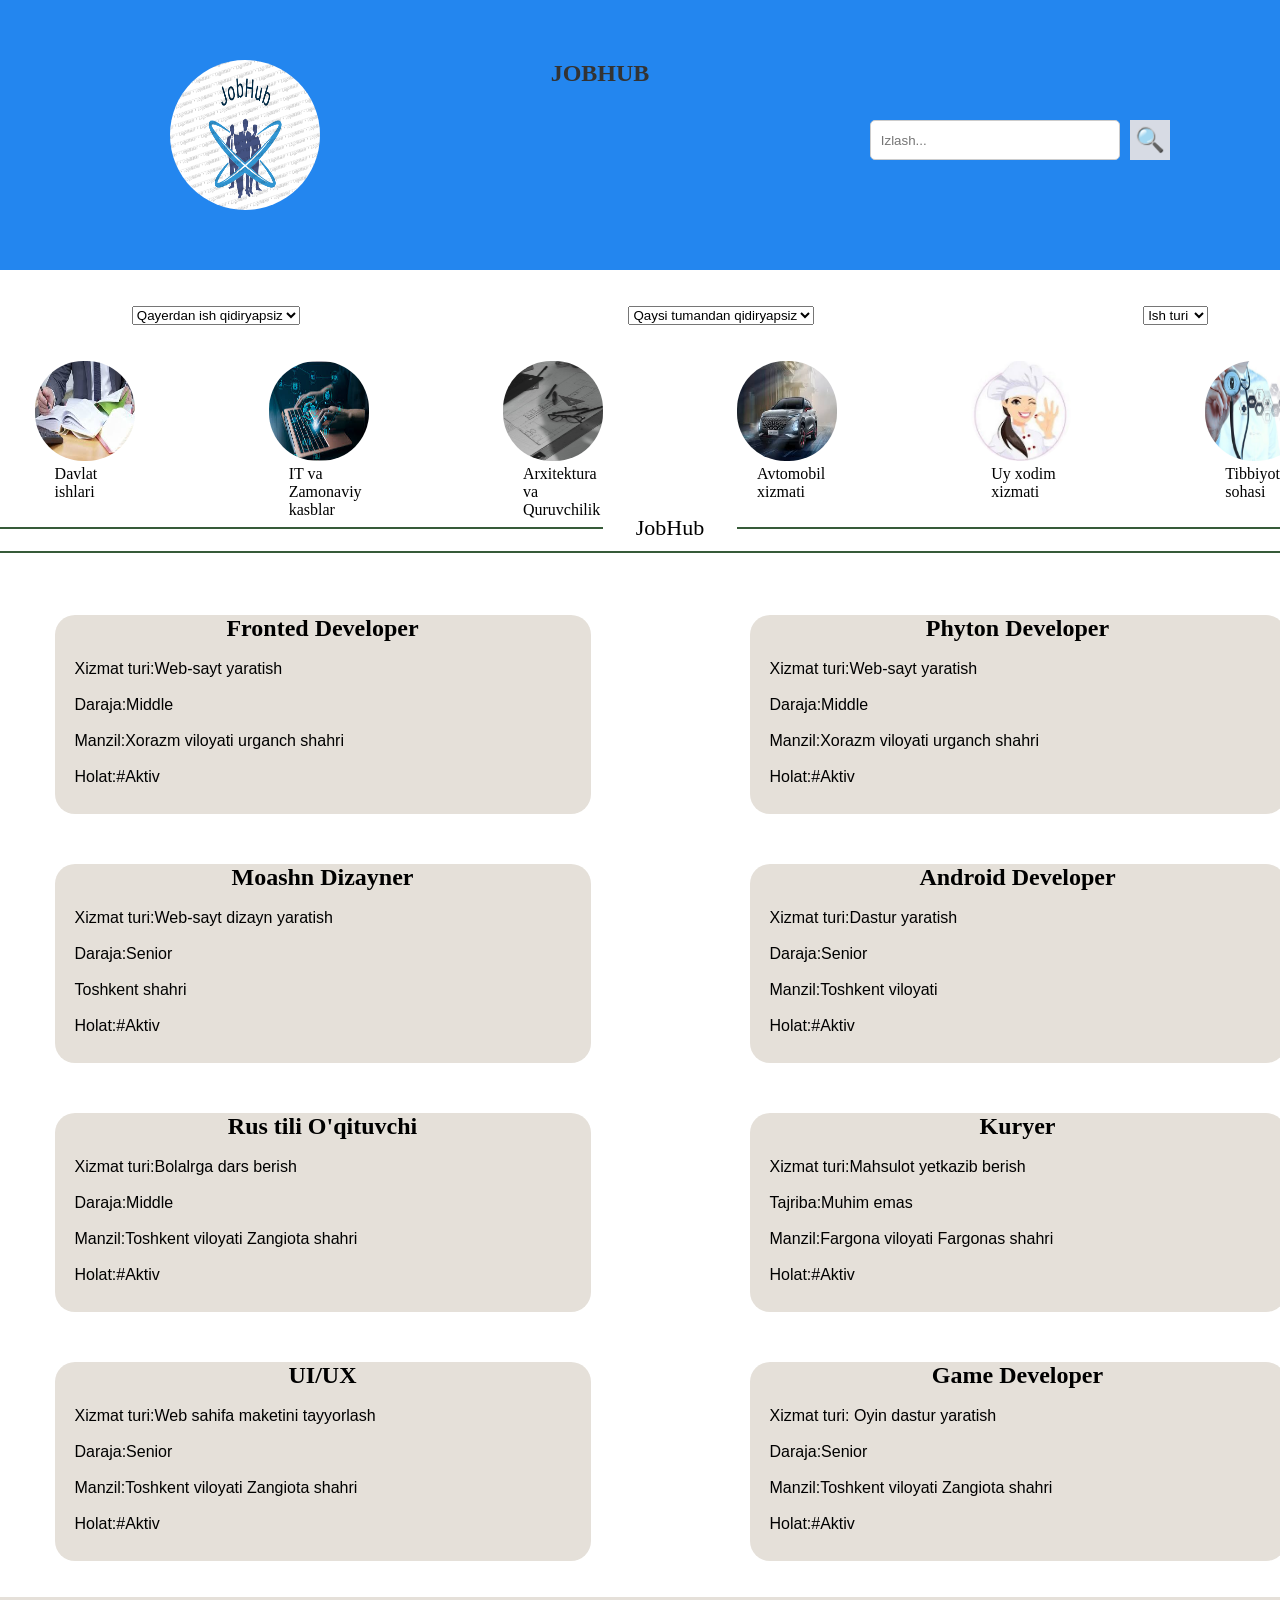
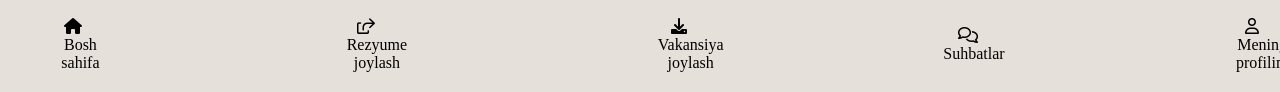
<file: job-hub-main/index.html>
<!DOCTYPE html>
<html lang="uz">
  <head>
    <meta charset="UTF-8" />
    <meta name="viewport" content="width=device-width, initial-scale=1.0" />
    <title>JobHub</title>
    <link rel="stylesheet" href="styles.css" />
    <!-- Font Awesome for the menu icon -->
    <link
      rel="stylesheet"
      href="https://cdnjs.cloudflare.com/ajax/libs/font-awesome/6.0.0-beta3/css/all.min.css"
    />

    <link
      href="https://unpkg.com/boxicons@2.1.4/css/boxicons.min.css"
      rel="stylesheet"
    />
  </head>

  <body class="container">
    <header>
      <img class="logo" src="./logo/download.png" alt="logo" />

      <div>
        <span class="logo-text">JOBHUB</span>
      </div>
      <div class="search-container">
        <input type="text" placeholder="Izlash..." class="search-box" />
        <button class="search-btn">🔍</button>
      </div>
    </header>
    <br /><br />

    <div class="panel">
      <select>
        <option value="Qayerdan ish qidiryapsiz">
          Qayerdan ish qidiryapsiz
        </option>
        <option value="Toshkent">Toshkent</option>
        <option value="Andijon">Andijon</option>
        <option value="Xorazm">Xorazm</option>
        <option value="Qashqadaryo">Qashqadaryo</option>
        <option value="Jizzax">Jizzax</option>
        <option value="Buxoro">Buxoro</option>
        <option value="Samarqand">Samarqand</option>
        <option value="Fargona">Farg'ona</option>
        <option value="Surxandaryo">Surxondaryo</option>
        <option value="Namangan">Namangan</option>
        <option value="Navoiy">Navoiy</option>
        <option value="Sirdaryo">Sirdaryo</option>
      </select>

      <select>
        <option value="Qaysi tumandan qidiryapsiz">
          Qaysi tumandan qidiryapsiz
        </option>
        <option value="Toshkent">Toshkent</option>
        <option value="Qo'qon">Qo'qon</option>
        <option value="urganch">Urganch</option>
        <option value="Chust">Chust</option>
        <option value="Jizzax">Jizzax</option>
        <option value="Amanqul ">Amanqul</option>
        <option value="Shovot ">Shovot</option>
        <option value="Paxtakor">Paxtakor</option>
        <option value="Zarbdor">Zarbdor</option>
        <option value="Karmana">Karmana</option>
        <option value="Navoiy">Navoiy</option>
        <option value="Pishton">Pishton</option>
        <option value="Karmana">Karmana</option>
        <option value="Navoiy">Navoiy</option>
        <option value="Pishton">Pishton</option>
        <option value="Karmana">Karmana</option>
        <option value="Navoiy">Navoiy</option>
        <option value="Pishton">Pishton</option>
        <option value="Karmana">Karmana</option>
        <option value="Navoiy">Navoiy</option>
        <option value="Pishton">Pishton</option>
        <option value="Karmana">Karmana</option>
        <option value="Navoiy">Navoiy</option>
        <option value="Pishton">Pishton</option>
        <option value="Karmana">Karmana</option>
        <option value="Navoiy">Navoiy</option>
        <option value="Pishton">Pishton</option>
        <option value="Toshkent">Toshkent</option>
        <option value="Qo'qon">Qo'qon</option>
        <option value="urganch">Urganch</option>
        <option value="Chust">Chust</option>
        <option value="Jizzax">Jizzax</option>
        <option value="Amanqul ">Amanqul</option>
        <option value="Shovot ">Shovot</option>
        <option value="Paxtakor">Paxtakor</option>
        <option value="Zarbdor">Zarbdor</option>
        <option value="Karmana">Karmana</option>
        <option value="Navoiy">Navoiy</option>
        <option value="Pishton">Pishton</option>
        <option value="Karmana">Karmana</option>
        <option value="Navoiy">Navoiy</option>
        <option value="Pishton">Pishton</option>
        <option value="Karmana">Karmana</option>
        <option value="Navoiy">Navoiy</option>
        <option value="Pishton">Pishton</option>
        <option value="Karmana">Karmana</option>
        <option value="Navoiy">Navoiy</option>
        <option value="Pishton">Pishton</option>
        <option value="Karmana">Karmana</option>
        <option value="Navoiy">Navoiy</option>
        <option value="Pishton">Pishton</option>
        <option value="Karmana">Karmana</option>
        <option value="Navoiy">Navoiy</option>
        <option value="Pishton">Pishton</option>
      </select>

      <select>
        <option value="Onlayn">Ish turi</option>
        <option value="Onlayn">Onlayn</option>
        <option value="Offlayn">Offlayn</option>
      </select>
    </div>
    <br /><br />

    <div class="bigbox">
      <div class="box">
        <img class="logoo" src="./logo/download.jpg" alt="logo" />
        <p class="aa"><a href="davlat.html">Davlat ishlari</a></p>
      </div>
      <div class="box">
        <img class="logoo" src="./logo/images.jpg" alt="logo" />
        <p class="aa">
          <a href="IT.html">IT va Zamonaviy kasblar</a>
        </p>
      </div>
      <div class="box">
        <img class="logoo" src="./logo/arhitek.jpg" alt="logo" />
        <p class="aa">
          <a href="Arxitek.html">Arxitektura va Quruvchilik</a>
        </p>
      </div>
      <div class="box">
        <img class="logoo" src="./logo/avto.jpg" alt="logo" />
        <p class="aa"><a href="avto.html">Avtomobil xizmati</a></p>
      </div>
      <div class="box">
        <img class="logoo" src="./logo/uy.jpg" alt="logo" />
        <p class="aa"><a href="uy.html">Uy xodim xizmati</a></p>
      </div>
      <div class="box">
        <img class="logoo" src="./logo/tibbiyot.jpg" alt="logo" />
        <p class="aa"><a href="tibbiyot.html">Tibbiyot sohasi</a></p>
      </div>
    </div>
    <br /><br />
    <br />

    <div class="job">
      <div class="jobtitle">
        <div class="row"></div>
        <p class="Joh">JobHub</p>
        <div class="row"></div>
      </div>
      <div class="row rowFull"></div>
    </div>

    <div class="Carrd">
      <div class="cards">
        <h2 class="FD">Fronted Developer</h2>
        <br />
        <div class="FRD">
          <p>Xizmat turi:Web-sayt yaratish</p>
          <br />
          <p>Daraja:Middle</p>
          <br />
          <p>Manzil:Xorazm viloyati urganch shahri</p>
          <br />
          <p>Holat:#Aktiv</p>
        </div>
      </div>
      <div class="cards">
        <h2 class="FD">Phyton Developer</h2>
        <br />
        <div class="FRD">
          <p>Xizmat turi:Web-sayt yaratish</p>
          <br />
          <p>Daraja:Middle</p>
          <br />
          <p>Manzil:Xorazm viloyati urganch shahri</p>
          <br />
          <p>Holat:#Aktiv</p>
        </div>
      </div>
      <div class="cards">
        <h2 class="FD">Moashn Dizayner</h2>
        <br />
        <div class="FRD">
          <p>Xizmat turi:Web-sayt dizayn yaratish</p>
          <br />
          <p>Daraja:Senior</p>
          <br />
          <p>Toshkent shahri</p>
          <br />
          <p>Holat:#Aktiv</p>
        </div>
        <br />
      </div>
      <div class="cards">
        <h2 class="FD">Android Developer</h2>
        <br />
        <div class="FRD">
          <p>Xizmat turi:Dastur yaratish</p>
          <br />
          <p>Daraja:Senior</p>
          <br />
          <p>Manzil:Toshkent viloyati</p>
          <br />
          <p>Holat:#Aktiv</p>
        </div>
      </div>
      <div class="cards">
        <h2 class="FD">Rus tili O'qituvchi</h2>
        <br />
        <div class="FRD">
          <p>Xizmat turi:Bolalrga dars berish</p>
          <br />
          <p>Daraja:Middle</p>
          <br />
          <p>Manzil:Toshkent viloyati Zangiota shahri</p>
          <br />
          <p>Holat:#Aktiv</p>
        </div>
      </div>
      <div class="cards">
        <h2 class="FD">Kuryer</h2>
        <br />
        <div class="FRD">
          <p>Xizmat turi:Mahsulot yetkazib berish</p>
          <br />
          <p>Tajriba:Muhim emas</p>
          <br />
          <p>Manzil:Fargona viloyati Fargonas shahri</p>
          <br />
          <p>Holat:#Aktiv</p>
        </div>
      </div>
      <div class="cards">
        <h2 class="FD">UI/UX</h2>
        <br />
        <div class="FRD">
          <p>Xizmat turi:Web sahifa maketini tayyorlash</p>
          <br />
          <p>Daraja:Senior</p>
          <br />
          <p>Manzil:Toshkent viloyati Zangiota shahri</p>
          <br />
          <p>Holat:#Aktiv</p>
        </div>
      </div>
      <div class="cards">
        <h2 class="FD">Game Developer</h2>
        <br />
        <div class="FRD">
          <p>Xizmat turi: Oyin dastur yaratish</p>
          <br />
          <p>Daraja:Senior</p>
          <br />
          <p>Manzil:Toshkent viloyati Zangiota shahri</p>
          <br />
          <p>Holat:#Aktiv</p>
        </div>
      </div>
    </div>
    <br /><br />
    <div class="sticky">
      <div class="past-panel">
        <div class="panell">
          <i class="fa-solid fa-house"></i>

          <br />
          <a href="index.html">Bosh sahifa</a>
        </div>
        <div class="panell">
          <i class="fa-regular fa-share-from-square"></i>
          <br />
          <a href="rezyume.html">Rezyume joylash</a>
        </div>
        <div class="panell">
          <i class="fa-solid fa-download"></i>
          <br />
          <a href="vakansiya.html">Vakansiya joylash</a>
        </div>
        <div class="panell">
          <i class="fa-regular fa-comments"></i>
          <br />
          <a href="index.chat.html">Suhbatlar</a>
        </div>
        <div class="panell">
          <i class="fa-regular fa-user"></i>
          <br />
          <a href="profil.html">Mening profilim</a>
        </div>
      </div>
    </div>
  </body>
</html>
</file>
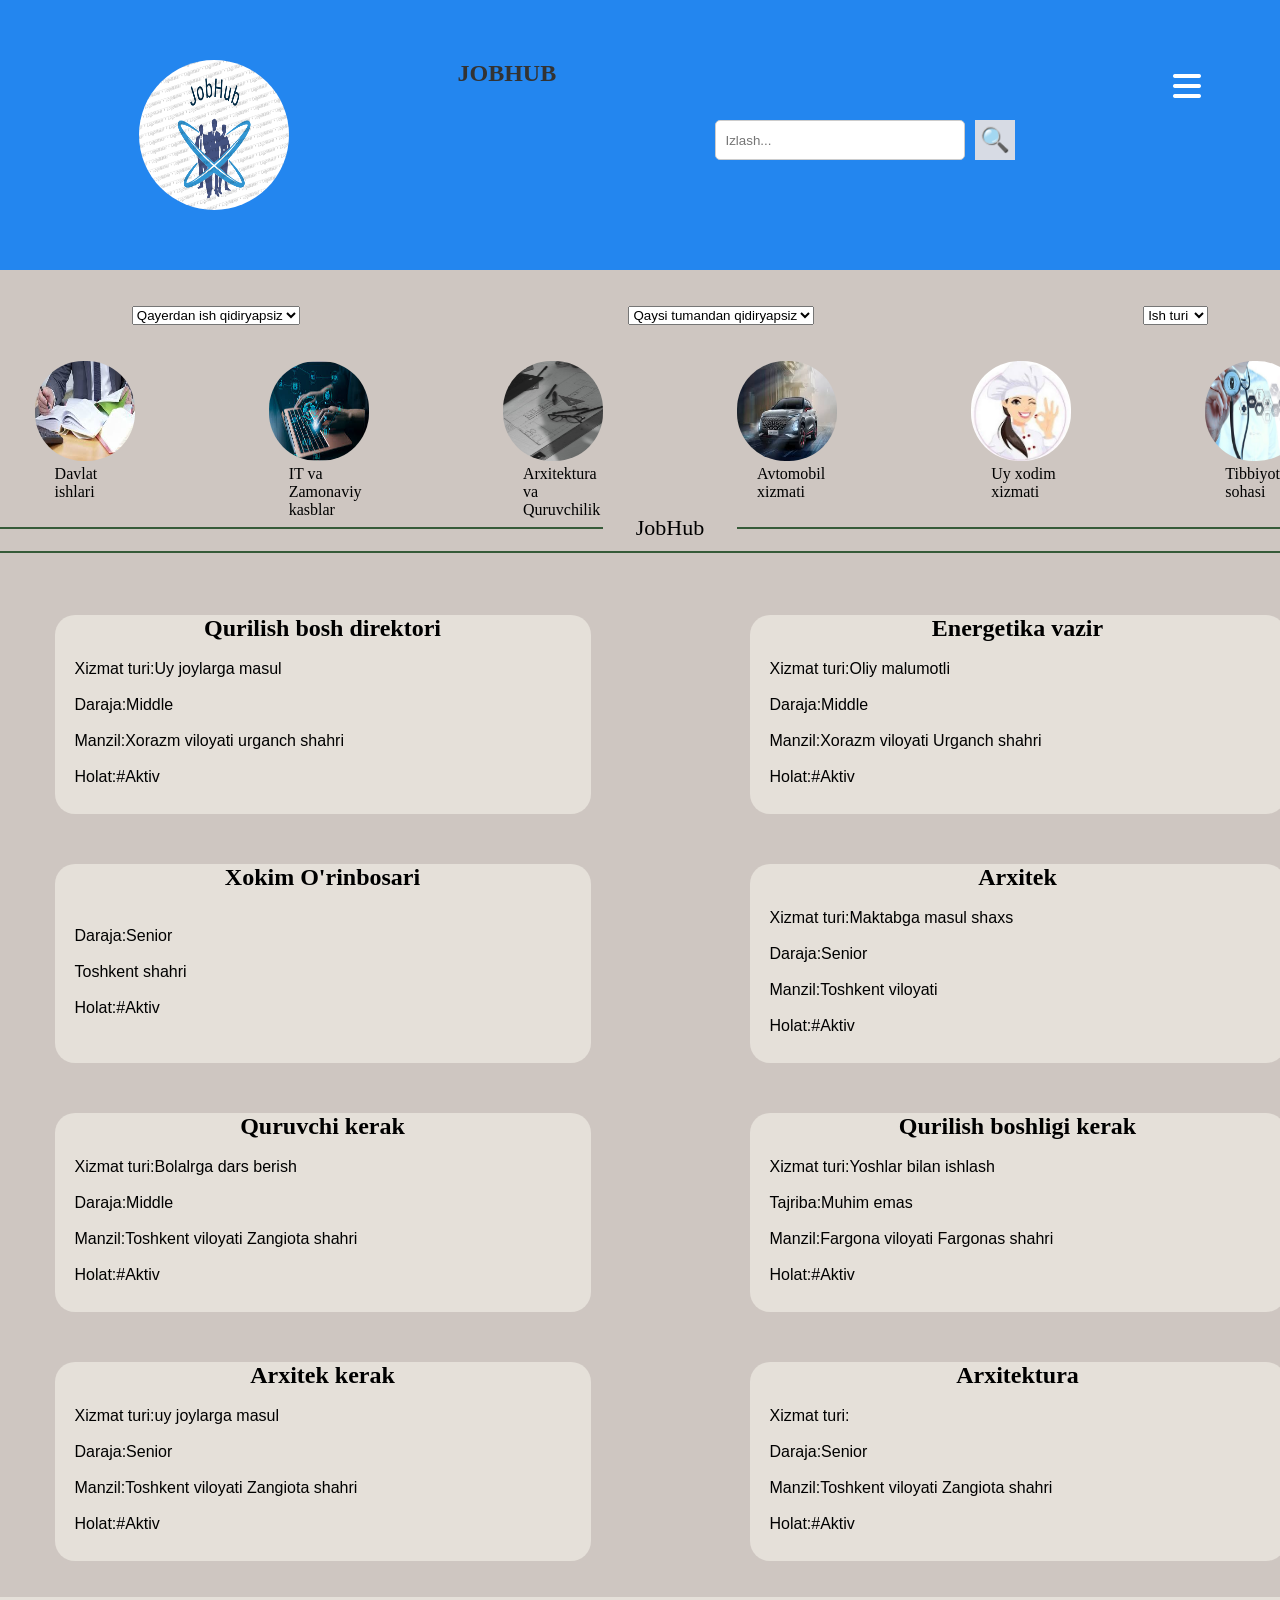
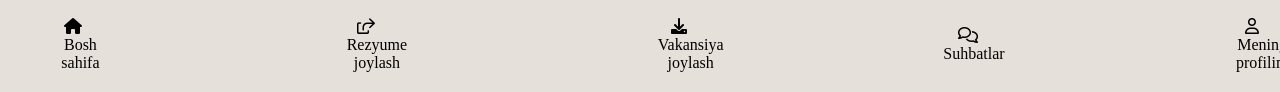
<file: job-hub-main/Arxitek.html>
<!DOCTYPE html>
<html lang="uz">
  <head>
    <meta charset="UTF-8" />
    <meta name="viewport" content="width=device-width, initial-scale=1.0" />
    <title>Arxitektura</title>
    <link rel="stylesheet" href="styles.css" />
    <!-- Font Awesome for the menu icon -->
    <link
      rel="stylesheet"
      href="https://cdnjs.cloudflare.com/ajax/libs/font-awesome/6.0.0-beta3/css/all.min.css"
    />
  </head>
  <style>
    body {
      background-color: rgb(206, 198, 193);
    }
  </style>
  <body>
    <header>
      <img class="logo" src="./logo/download.png" alt="logo" />

      <div>
        <span class="logo-text">JOBHUB</span>
      </div>
      <div class="search-container">
        <input type="text" placeholder="Izlash..." class="search-box" />
        <button class="search-btn">🔍</button>
      </div>

      <i class="fas fa-bars menu-icon"></i>
      <!-- Menu icon -->
    </header>
    <br /><br />

    <div class="panel">
      <select>
        <option value="Qayerdan ish qidiryapsiz">
          Qayerdan ish qidiryapsiz
        </option>
        <option value="Toshkent">Toshkent</option>
        <option value="Andijon">Andijon</option>
        <option value="Xorazm">Xorazm</option>
        <option value="Qashqadaryo">Qashqadaryo</option>
        <option value="Jizzax">Jizzax</option>
        <option value="Buxoro">Buxoro</option>
        <option value="Samarqand">Samarqand</option>
        <option value="Fargona">Farg'ona</option>
        <option value="Surxandaryo">Surxondaryo</option>
        <option value="Namangan">Namangan</option>
        <option value="Navoiy">Navoiy</option>
        <option value="Sirdaryo">Sirdaryo</option>
      </select>

      <select>
        <option value="Qaysi tumandan qidiryapsiz">
          Qaysi tumandan qidiryapsiz
        </option>
        <option value="Toshkent">Toshkent</option>

        <option value="Qo'qon">Qo'qon</option>
        <option value="urganch">Urganch</option>
        <option value="Chust">Chust</option>
        <option value="Toshkent">Toshkent</option>
        <option value="Qo'qon">Qo'qon</option>
        <option value="urganch">Urganch</option>
        <option value="Chust">Chust</option>
        <option value="Jizzax">Jizzax</option>
        <option value="Amanqul ">Amanqul</option>
        <option value="Shovot ">Shovot</option>
        <option value="Paxtakor">Paxtakor</option>
        <option value="Zarbdor">Zarbdor</option>
        <option value="Karmana">Karmana</option>
        <option value="Navoiy">Navoiy</option>
        <option value="Pishton">Pishton</option>
        <option value="Karmana">Karmana</option>
        <option value="Navoiy">Navoiy</option>
        <option value="Pishton">Pishton</option>
        <option value="Karmana">Karmana</option>
        <option value="Navoiy">Navoiy</option>
        <option value="Pishton">Pishton</option>
        <option value="Karmana">Karmana</option>
        <option value="Navoiy">Navoiy</option>
        <option value="Pishton">Pishton</option>
        <option value="Karmana">Karmana</option>
        <option value="Navoiy">Navoiy</option>
        <option value="Pishton">Pishton</option>
        <option value="Karmana">Karmana</option>
        <option value="Navoiy">Navoiy</option>
        <option value="Pishton">Pishton</option>
        <option value="Jizzax">Jizzax</option>
        <option value="Amanqul ">Amanqul</option>
        <option value="Shovot ">Shovot</option>
        <option value="Paxtakor">Paxtakor</option>
        <option value="Zarbdor">Zarbdor</option>
        <option value="Karmana">Karmana</option>
        <option value="Navoiy">Navoiy</option>
        <option value="Pishton">Pishton</option>
      </select>

      <select>
        <option value="Onlayn">Ish turi</option>
        <option value="Onlayn">Onlayn</option>
        <option value="Offlayn">Offlayn</option>
      </select>
    </div>
    <br /><br />

    <div class="bigbox">
      <div class="box">
        <img class="logoo" src="./logo/download.jpg" alt="logo" />
        <p class="aa"><a href="davlat.html">Davlat ishlari</a></p>
      </div>
      <div class="box">
        <img class="logoo" src="./logo/images.jpg" alt="logo" />
        <p class="aa">
          <a href="IT.html">IT va Zamonaviy kasblar</a>
        </p>
      </div>
      <div class="box">
        <img class="logoo" src="./logo/arhitek.jpg" alt="logo" />
        <p class="aa">
          <a href="Arxitek.html">Arxitektura va Quruvchilik</a>
        </p>
      </div>
      <div class="box">
        <img class="logoo" src="./logo/avto.jpg" alt="logo" />
        <p class="aa"><a href="avto.html">Avtomobil xizmati</a></p>
      </div>
      <div class="box">
        <img class="logoo" src="./logo/uy.jpg" alt="logo" />
        <p class="aa"><a href="uy.html">Uy xodim xizmati</a></p>
      </div>
      <div class="box">
        <img class="logoo" src="./logo/tibbiyot.jpg" alt="logo" />
        <p class="aa"><a href="tibbiyot.html">Tibbiyot sohasi</a></p>
      </div>
    </div>
    <br /><br />
    <br />

    <div class="job">
      <div class="jobtitle">
        <div class="row"></div>
        <p class="Joh">JobHub</p>
        <div class="row"></div>
      </div>
      <div class="row rowFull"></div>
    </div>

    <div class="Carrd">
      <div class="cards">
        <h2 class="FD">Qurilish bosh direktori</h2>
        <br />
        <div class="FRD">
          <p>Xizmat turi:Uy joylarga masul</p>
          <br />
          <p>Daraja:Middle</p>
          <br />
          <p>Manzil:Xorazm viloyati urganch shahri</p>
          <br />
          <p>Holat:#Aktiv</p>
        </div>
      </div>
      <div class="cards">
        <h2 class="FD">Energetika vazir</h2>
        <br />
        <div class="FRD">
          <p>Xizmat turi:Oliy malumotli</p>
          <br />
          <p>Daraja:Middle</p>
          <br />
          <p>Manzil:Xorazm viloyati Urganch shahri</p>
          <br />
          <p>Holat:#Aktiv</p>
        </div>
      </div>
      <div class="cards">
        <h2 class="FD">Xokim O'rinbosari</h2>
        <br />
        <div class="FRD">
          <br />
          <p>Daraja:Senior</p>
          <br />
          <p>Toshkent shahri</p>
          <br />
          <p>Holat:#Aktiv</p>
        </div>
        <br />
      </div>
      <div class="cards">
        <h2 class="FD">Arxitek</h2>
        <br />
        <div class="FRD">
          <p>Xizmat turi:Maktabga masul shaxs</p>
          <br />
          <p>Daraja:Senior</p>
          <br />
          <p>Manzil:Toshkent viloyati</p>
          <br />
          <p>Holat:#Aktiv</p>
        </div>
      </div>
      <div class="cards">
        <h2 class="FD">Quruvchi kerak</h2>
        <br />
        <div class="FRD">
          <p>Xizmat turi:Bolalrga dars berish</p>
          <br />
          <p>Daraja:Middle</p>
          <br />
          <p>Manzil:Toshkent viloyati Zangiota shahri</p>
          <br />
          <p>Holat:#Aktiv</p>
        </div>
      </div>
      <div class="cards">
        <h2 class="FD">Qurilish boshligi kerak</h2>
        <br />
        <div class="FRD">
          <p>Xizmat turi:Yoshlar bilan ishlash</p>
          <br />
          <p>Tajriba:Muhim emas</p>
          <br />
          <p>Manzil:Fargona viloyati Fargonas shahri</p>
          <br />
          <p>Holat:#Aktiv</p>
        </div>
      </div>
      <div class="cards">
        <h2 class="FD">Arxitek kerak</h2>
        <br />
        <div class="FRD">
          <p>Xizmat turi:uy joylarga masul</p>
          <br />
          <p>Daraja:Senior</p>
          <br />
          <p>Manzil:Toshkent viloyati Zangiota shahri</p>
          <br />
          <p>Holat:#Aktiv</p>
        </div>
      </div>
      <div class="cards">
        <h2 class="FD">Arxitektura</h2>
        <br />
        <div class="FRD">
          <p>Xizmat turi:</p>
          <br />
          <p>Daraja:Senior</p>
          <br />
          <p>Manzil:Toshkent viloyati Zangiota shahri</p>
          <br />
          <p>Holat:#Aktiv</p>
        </div>
      </div>
    </div>
    <br /><br />
    <div class="sticky">
      <div class="past-panel">
        <div class="panell">
          <i class="fa-solid fa-house"></i>
          <br />
          <a href="index.html">Bosh sahifa</a>
        </div>
        <div class="panell">
          <i class="fa-regular fa-share-from-square"></i>
          <br />
          <a href="rezyume.html">Rezyume joylash</a>
        </div>
        <div class="panell">
          <i class="fa-solid fa-download"></i>
          <br />
          <a href="vakansiya.html">Vakansiya joylash</a>
        </div>
        <div class="panell">
          <i class="fa-regular fa-comments"></i>
          <br />
          <a href="suhbat.html">Suhbatlar</a>
        </div>
        <div class="panell">
          <i class="fa-regular fa-user"></i>
          <br />
          <a href="profil.html">Mening profilim</a>
        </div>
      </div>
    </div>
  </body>
</html>
</file>
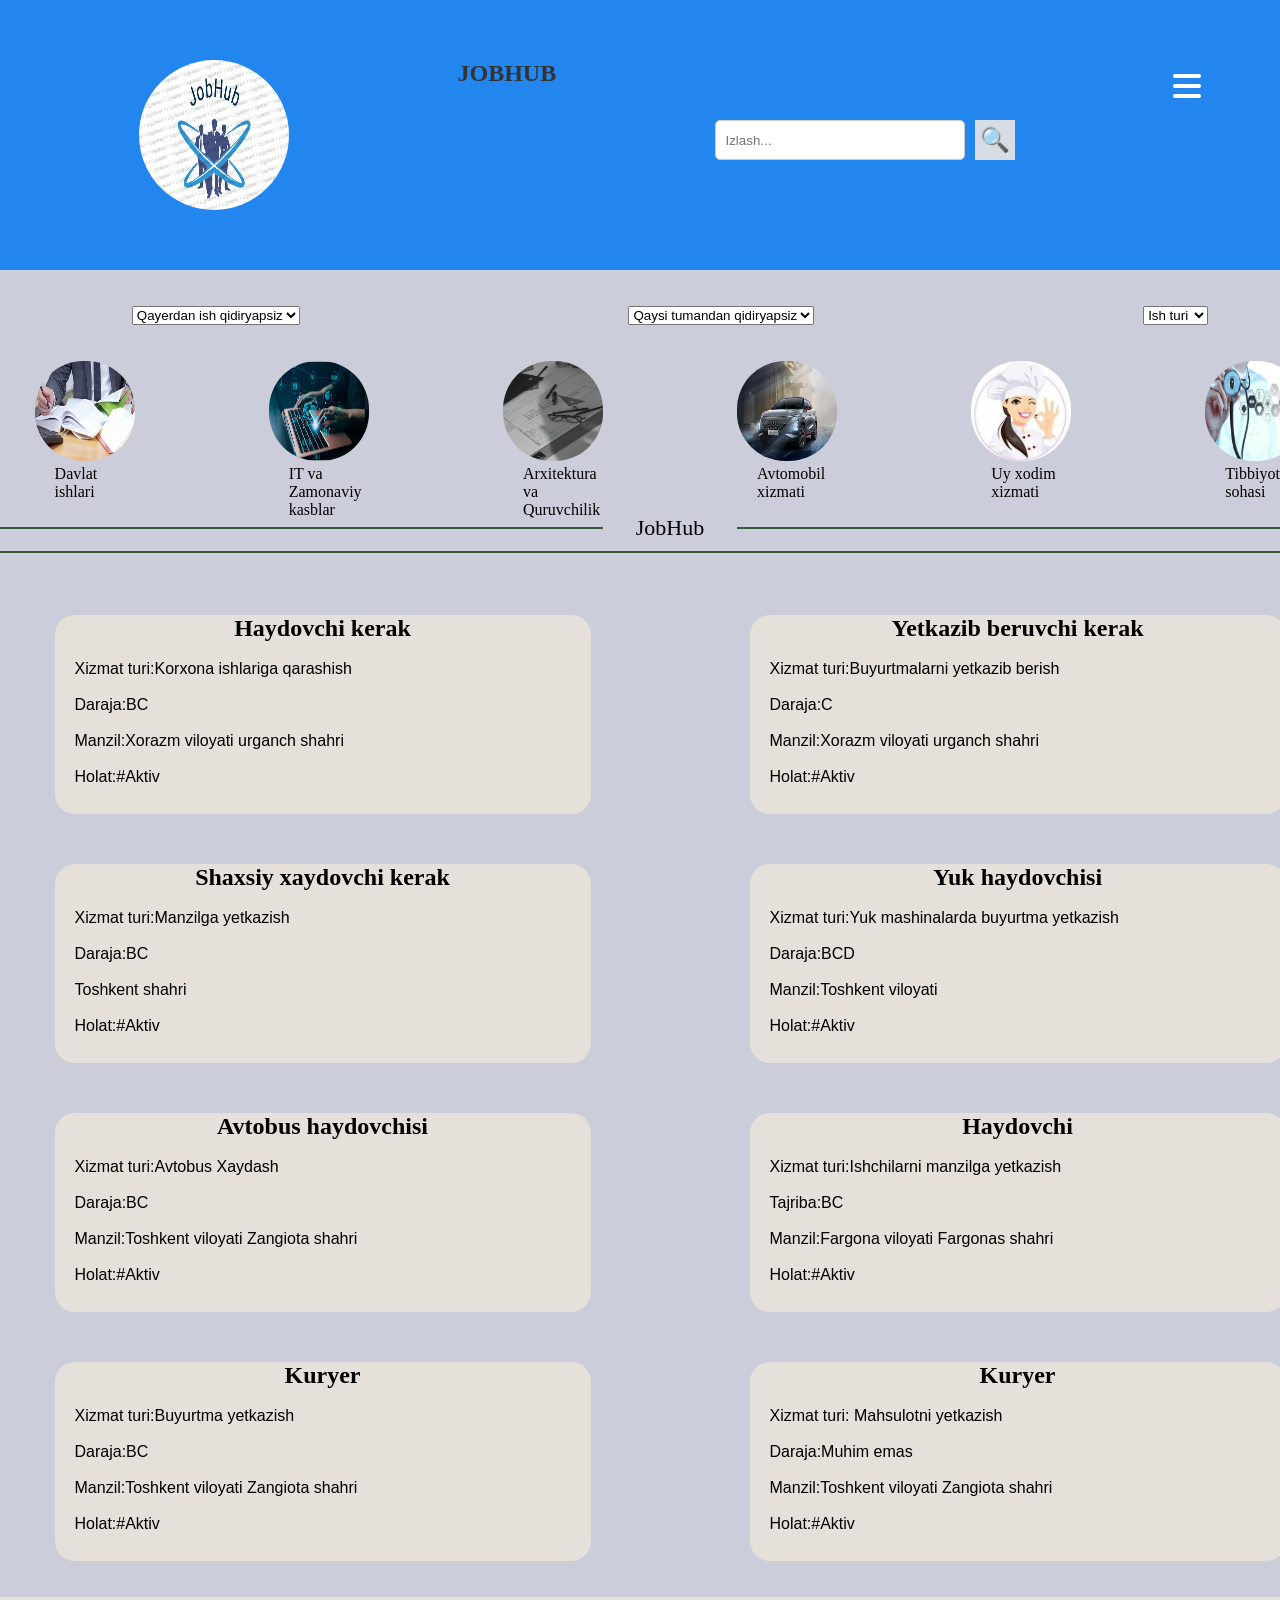
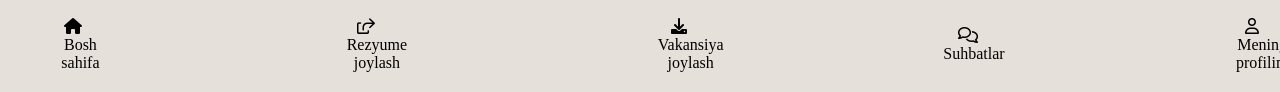
<file: job-hub-main/avto.html>
<!DOCTYPE html>
<html lang="uz">
  <head>
    <meta charset="UTF-8" />
    <meta name="viewport" content="width=device-width, initial-scale=1.0" />
    <title>IT va Zamonaviy kasblar</title>
    <link rel="stylesheet" href="styles.css" />
    <!-- Font Awesome for the menu icon -->
    <link
      rel="stylesheet"
      href="https://cdnjs.cloudflare.com/ajax/libs/font-awesome/6.0.0-beta3/css/all.min.css"
    />
  </head>
  <style>
    body {
      background-color: rgb(204, 205, 219);
    }
  </style>
  <body>
    <header>
      <img class="logo" src="./logo/download.png" alt="logo" />

      <div>
        <span class="logo-text">JOBHUB</span>
      </div>
      <div class="search-container">
        <input type="text" placeholder="Izlash..." class="search-box" />
        <button class="search-btn">🔍</button>
      </div>

      <i class="fas fa-bars menu-icon"></i>
      <!-- Menu icon -->
    </header>
    <br /><br />

    <div class="panel">
      <select>
        <option value="Qayerdan ish qidiryapsiz">
          Qayerdan ish qidiryapsiz
        </option>
        <option value="Toshkent">Toshkent</option>
        <option value="Andijon">Andijon</option>
        <option value="Xorazm">Xorazm</option>
        <option value="Qashqadaryo">Qashqadaryo</option>
        <option value="Jizzax">Jizzax</option>
        <option value="Buxoro">Buxoro</option>
        <option value="Samarqand">Samarqand</option>
        <option value="Fargona">Farg'ona</option>
        <option value="Surxandaryo">Surxondaryo</option>
        <option value="Namangan">Namangan</option>
        <option value="Navoiy">Navoiy</option>
        <option value="Sirdaryo">Sirdaryo</option>
      </select>

      <select>
        <option value="Qaysi tumandan qidiryapsiz">
          Qaysi tumandan qidiryapsiz
        </option>
        <option value="Toshkent">Toshkent</option>
        <option value="Qo'qon">Qo'qon</option>
        <option value="urganch">Urganch</option>
        <option value="Chust">Chust</option>
        <option value="Jizzax">Jizzax</option>
        <option value="Amanqul ">Amanqul</option>
        <option value="Shovot ">Shovot</option>
        <option value="Paxtakor">Paxtakor</option>
        <option value="Zarbdor">Zarbdor</option>
        <option value="Karmana">Karmana</option>
        <option value="Navoiy">Navoiy</option>
        <option value="Pishton">Pishton</option>
        <option value="Karmana">Karmana</option>
        <option value="Navoiy">Navoiy</option>
        <option value="Pishton">Pishton</option>
        <option value="Karmana">Karmana</option>
        <option value="Navoiy">Navoiy</option>
        <option value="Pishton">Pishton</option>
        <option value="Karmana">Karmana</option>
        <option value="Navoiy">Navoiy</option>
        <option value="Pishton">Pishton</option>
        <option value="Karmana">Karmana</option>
        <option value="Navoiy">Navoiy</option>
        <option value="Pishton">Pishton</option>
        <option value="Karmana">Karmana</option>
        <option value="Navoiy">Navoiy</option>
        <option value="Pishton">Pishton</option>
        <option value="Toshkent">Toshkent</option>
        <option value="Qo'qon">Qo'qon</option>
        <option value="urganch">Urganch</option>
        <option value="Chust">Chust</option>
        <option value="Jizzax">Jizzax</option>
        <option value="Amanqul ">Amanqul</option>
        <option value="Shovot ">Shovot</option>
        <option value="Paxtakor">Paxtakor</option>
        <option value="Zarbdor">Zarbdor</option>
        <option value="Karmana">Karmana</option>
        <option value="Navoiy">Navoiy</option>
        <option value="Pishton">Pishton</option>
        <option value="Karmana">Karmana</option>
        <option value="Navoiy">Navoiy</option>
        <option value="Pishton">Pishton</option>
        <option value="Karmana">Karmana</option>
        <option value="Navoiy">Navoiy</option>
        <option value="Pishton">Pishton</option>
        <option value="Karmana">Karmana</option>
        <option value="Navoiy">Navoiy</option>
        <option value="Pishton">Pishton</option>
        <option value="Karmana">Karmana</option>
        <option value="Navoiy">Navoiy</option>
        <option value="Pishton">Pishton</option>
        <option value="Karmana">Karmana</option>
        <option value="Navoiy">Navoiy</option>
        <option value="Pishton">Pishton</option>
      </select>

      <select>
        <option value="Onlayn">Ish turi</option>
        <option value="Onlayn">Onlayn</option>
        <option value="Offlayn">Offlayn</option>
      </select>
    </div>
    <br /><br />

    <div class="bigbox">
      <div class="box">
        <img class="logoo" src="./logo/download.jpg" alt="logo" />
        <p class="aa"><a href="davlat.html">Davlat ishlari</a></p>
      </div>
      <div class="box">
        <img class="logoo" src="./logo/images.jpg" alt="logo" />
        <p class="aa">
          <a href="IT.html">IT va Zamonaviy kasblar</a>
        </p>
      </div>
      <div class="box">
        <img class="logoo" src="./logo/arhitek.jpg" alt="logo" />
        <p class="aa">
          <a href="Arxitek.html">Arxitektura va Quruvchilik</a>
        </p>
      </div>
      <div class="box">
        <img class="logoo" src="./logo/avto.jpg" alt="logo" />
        <p class="aa"><a href="avto.html">Avtomobil xizmati</a></p>
      </div>
      <div class="box">
        <img class="logoo" src="./logo/uy.jpg" alt="logo" />
        <p class="aa"><a href="uy.html">Uy xodim xizmati</a></p>
      </div>
      <div class="box">
        <img class="logoo" src="./logo/tibbiyot.jpg" alt="logo" />
        <p class="aa"><a href="tibbiyot.html">Tibbiyot sohasi</a></p>
      </div>
    </div>
    <br /><br />
    <br />

    <div class="job">
      <div class="jobtitle">
        <div class="row"></div>
        <p class="Joh">JobHub</p>
        <div class="row"></div>
      </div>
      <div class="row rowFull"></div>
    </div>

    <div class="Carrd">
      <div class="cards">
        <h2 class="FD">Haydovchi kerak</h2>
        <br />
        <div class="FRD">
          <p>Xizmat turi:Korxona ishlariga qarashish</p>
          <br />
          <p>Daraja:BC</p>
          <br />
          <p>Manzil:Xorazm viloyati urganch shahri</p>
          <br />
          <p>Holat:#Aktiv</p>
        </div>
      </div>
      <div class="cards">
        <h2 class="FD">Yetkazib beruvchi kerak</h2>
        <br />
        <div class="FRD">
          <p>Xizmat turi:Buyurtmalarni yetkazib berish</p>
          <br />
          <p>Daraja:C</p>
          <br />
          <p>Manzil:Xorazm viloyati urganch shahri</p>
          <br />
          <p>Holat:#Aktiv</p>
        </div>
      </div>
      <div class="cards">
        <h2 class="FD">Shaxsiy xaydovchi kerak</h2>
        <br />
        <div class="FRD">
          <p>Xizmat turi:Manzilga yetkazish</p>
          <br />
          <p>Daraja:BC</p>
          <br />
          <p>Toshkent shahri</p>
          <br />
          <p>Holat:#Aktiv</p>
        </div>
        <br />
      </div>
      <div class="cards">
        <h2 class="FD">Yuk haydovchisi</h2>
        <br />
        <div class="FRD">
          <p>Xizmat turi:Yuk mashinalarda buyurtma yetkazish</p>
          <br />
          <p>Daraja:BCD</p>
          <br />
          <p>Manzil:Toshkent viloyati</p>
          <br />
          <p>Holat:#Aktiv</p>
        </div>
      </div>
      <div class="cards">
        <h2 class="FD">Avtobus haydovchisi</h2>
        <br />
        <div class="FRD">
          <p>Xizmat turi:Avtobus Xaydash</p>
          <br />
          <p>Daraja:BC</p>
          <br />
          <p>Manzil:Toshkent viloyati Zangiota shahri</p>
          <br />
          <p>Holat:#Aktiv</p>
        </div>
      </div>
      <div class="cards">
        <h2 class="FD">Haydovchi</h2>
        <br />
        <div class="FRD">
          <p>Xizmat turi:Ishchilarni manzilga yetkazish <br /></p>
          <br />
          <p>Tajriba:BC</p>
          <br />
          <p>Manzil:Fargona viloyati Fargonas shahri</p>
          <br />
          <p>Holat:#Aktiv</p>
        </div>
      </div>
      <div class="cards">
        <h2 class="FD">Kuryer</h2>
        <br />
        <div class="FRD">
          <p>Xizmat turi:Buyurtma yetkazish</p>
          <br />
          <p>Daraja:BC</p>
          <br />
          <p>Manzil:Toshkent viloyati Zangiota shahri</p>
          <br />
          <p>Holat:#Aktiv</p>
        </div>
      </div>
      <div class="cards">
        <h2 class="FD">Kuryer</h2>
        <br />
        <div class="FRD">
          <p>Xizmat turi: Mahsulotni yetkazish</p>
          <br />
          <p>Daraja:Muhim emas</p>
          <br />
          <p>Manzil:Toshkent viloyati Zangiota shahri</p>
          <br />
          <p>Holat:#Aktiv</p>
        </div>
      </div>
    </div>
    <br /><br />
    <div class="sticky">
      <div class="past-panel">
        <div class="panell">
          <i class="fa-solid fa-house"></i>
          <br />
          <a href="index.html">Bosh sahifa</a>
        </div>
        <div class="panell">
          <i class="fa-regular fa-share-from-square"></i>
          <br />
          <a href="rezyume.html">Rezyume joylash</a>
        </div>
        <div class="panell">
          <i class="fa-solid fa-download"></i>
          <br />
          <a href="vakansiya.html">Vakansiya joylash</a>
        </div>
        <div class="panell">
          <i class="fa-regular fa-comments"></i>
          <br />
          <a href="suhbat.html">Suhbatlar</a>
        </div>
        <div class="panell">
          <i class="fa-regular fa-user"></i>
          <br />
          <a href="profil.html">Mening profilim</a>
        </div>
      </div>
    </div>
  </body>
</html>
</file>
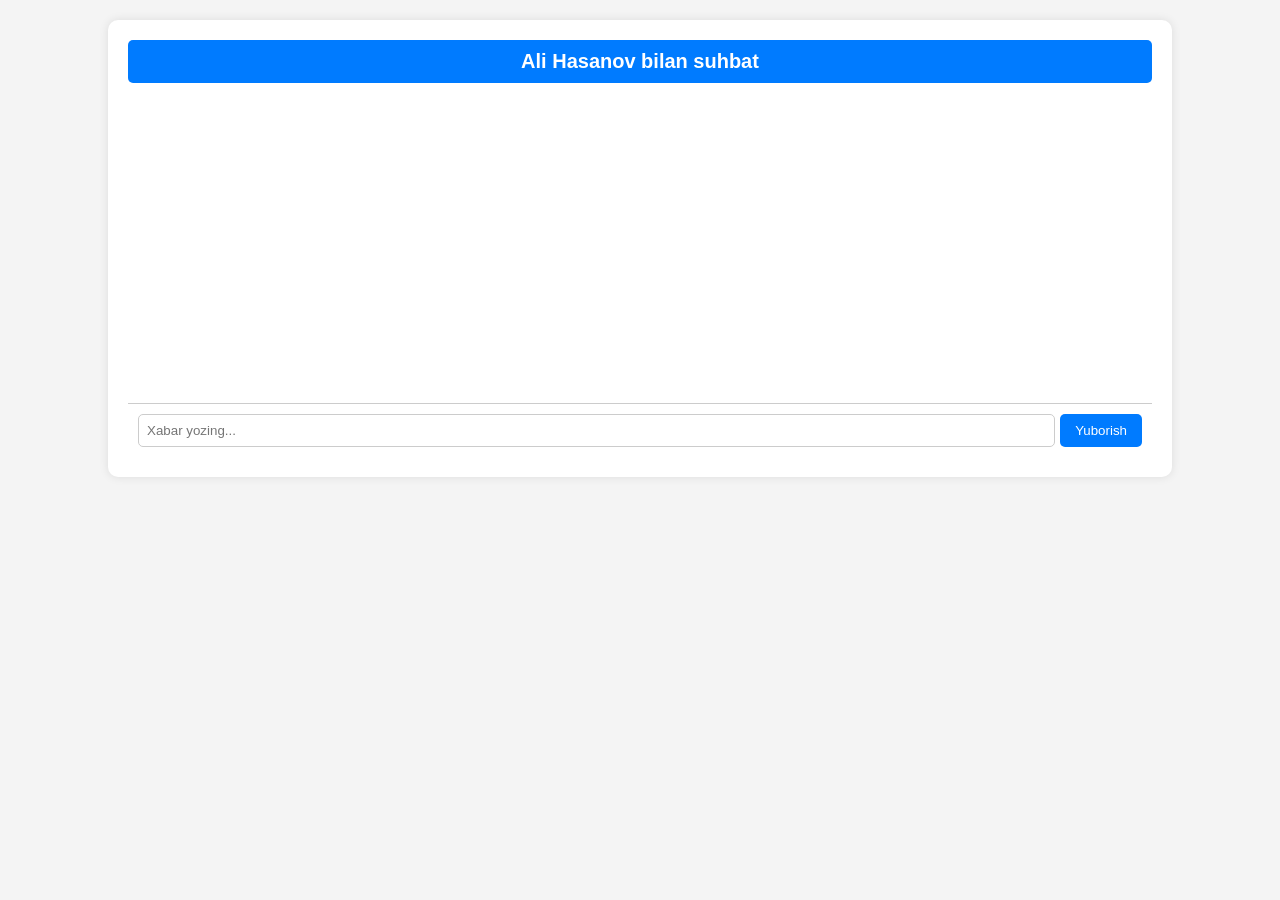
<file: job-hub-main/chat.html>
<!DOCTYPE html>
<html lang="en">
<head>
    <meta charset="UTF-8">
    <meta name="viewport" content="width=device-width, initial-scale=1.0">
    <title>Ali Hasanov bilan suhbat</title>
    <!-- agar chatlarni ichini do'ldirjoq bo'sang boshqa chat2.html yo boshqa nom bilan och keyin title shu odamni nikini qo'y bo'ldi -->
    <style>
        body {
            font-family: Arial, sans-serif;
            margin: 0;
            padding: 0;
            background-color: #f4f4f4;
            text-align: center;
        }
        .chat-container {
            width: 80%;
            margin: 20px auto;
            background: white;
            padding: 20px;
            border-radius: 10px;
            box-shadow: 0 0 10px rgba(0, 0, 0, 0.1);
        }
        .chat-header {
            font-size: 20px;
            font-weight: bold;
            padding: 10px;
            background: #007bff;
            color: white;
            border-radius: 5px;
        }
        .messages {
            height: 300px;
            overflow-y: auto;
            padding: 10px;
            border-bottom: 1px solid #ccc;
        }
        .message {
            padding: 8px;
            border-radius: 5px;
            margin: 5px 0;
            max-width: 70%;
        }
        .incoming {
            background: #ddd;
            text-align: left;
            margin-left: 0;
        }
        .outgoing {
            background: #007bff;
            color: white;
            text-align: right;
            margin-left: auto;
        }
        .input-container {
            display: flex;
            padding: 10px;
        }
        .input-container input {
            flex: 1;
            padding: 8px;
            border: 1px solid #ccc;
            border-radius: 5px;
        }
        .input-container button {
            padding: 8px 15px;
            border: none;
            background: #007bff;
            color: white;
            cursor: pointer;
            border-radius: 5px;
            margin-left: 5px;
        }
    </style>
</head>
<body>

    <div class="chat-container">
        <div class="chat-header">Ali Hasanov bilan suhbat</div>
        
        <div class="messages" id="chatBox"></div>
        
        <div class="input-container">
            <input type="text" id="messageInput" placeholder="Xabar yozing...">
            <button onclick="sendMessage()">Yuborish</button>
        </div>
    </div>

    <script>
        // Har bir chat uchun alohida kalit
        const chatKey = "chat1_messages"; 

        // Xabarlarni saqlash
        function saveMessages() {
            let chatBox = document.getElementById("chatBox").innerHTML;
            localStorage.setItem(chatKey, chatBox);
        }

        // Xabarlarni yuklash
        function loadMessages() {
            let savedMessages = localStorage.getItem(chatKey);
            if (savedMessages) {
                document.getElementById("chatBox").innerHTML = savedMessages;
            }
        }

        // Yangi xabar yuborish
        function sendMessage() {
            let input = document.getElementById("messageInput");
            let messageText = input.value.trim();
            if (messageText !== "") {
                let chatBox = document.getElementById("chatBox");
                let message = document.createElement("div");
                message.classList.add("message", "outgoing");
                message.innerText = messageText;
                chatBox.appendChild(message);
                chatBox.scrollTop = chatBox.scrollHeight;
                input.value = "";
                saveMessages(); // Xabarlarni saqlash
            }
        }

        // Sahifa yuklanganda xabarlarni qayta tiklash
        window.onload = loadMessages;
    </script>

</body>
</html>
</file>
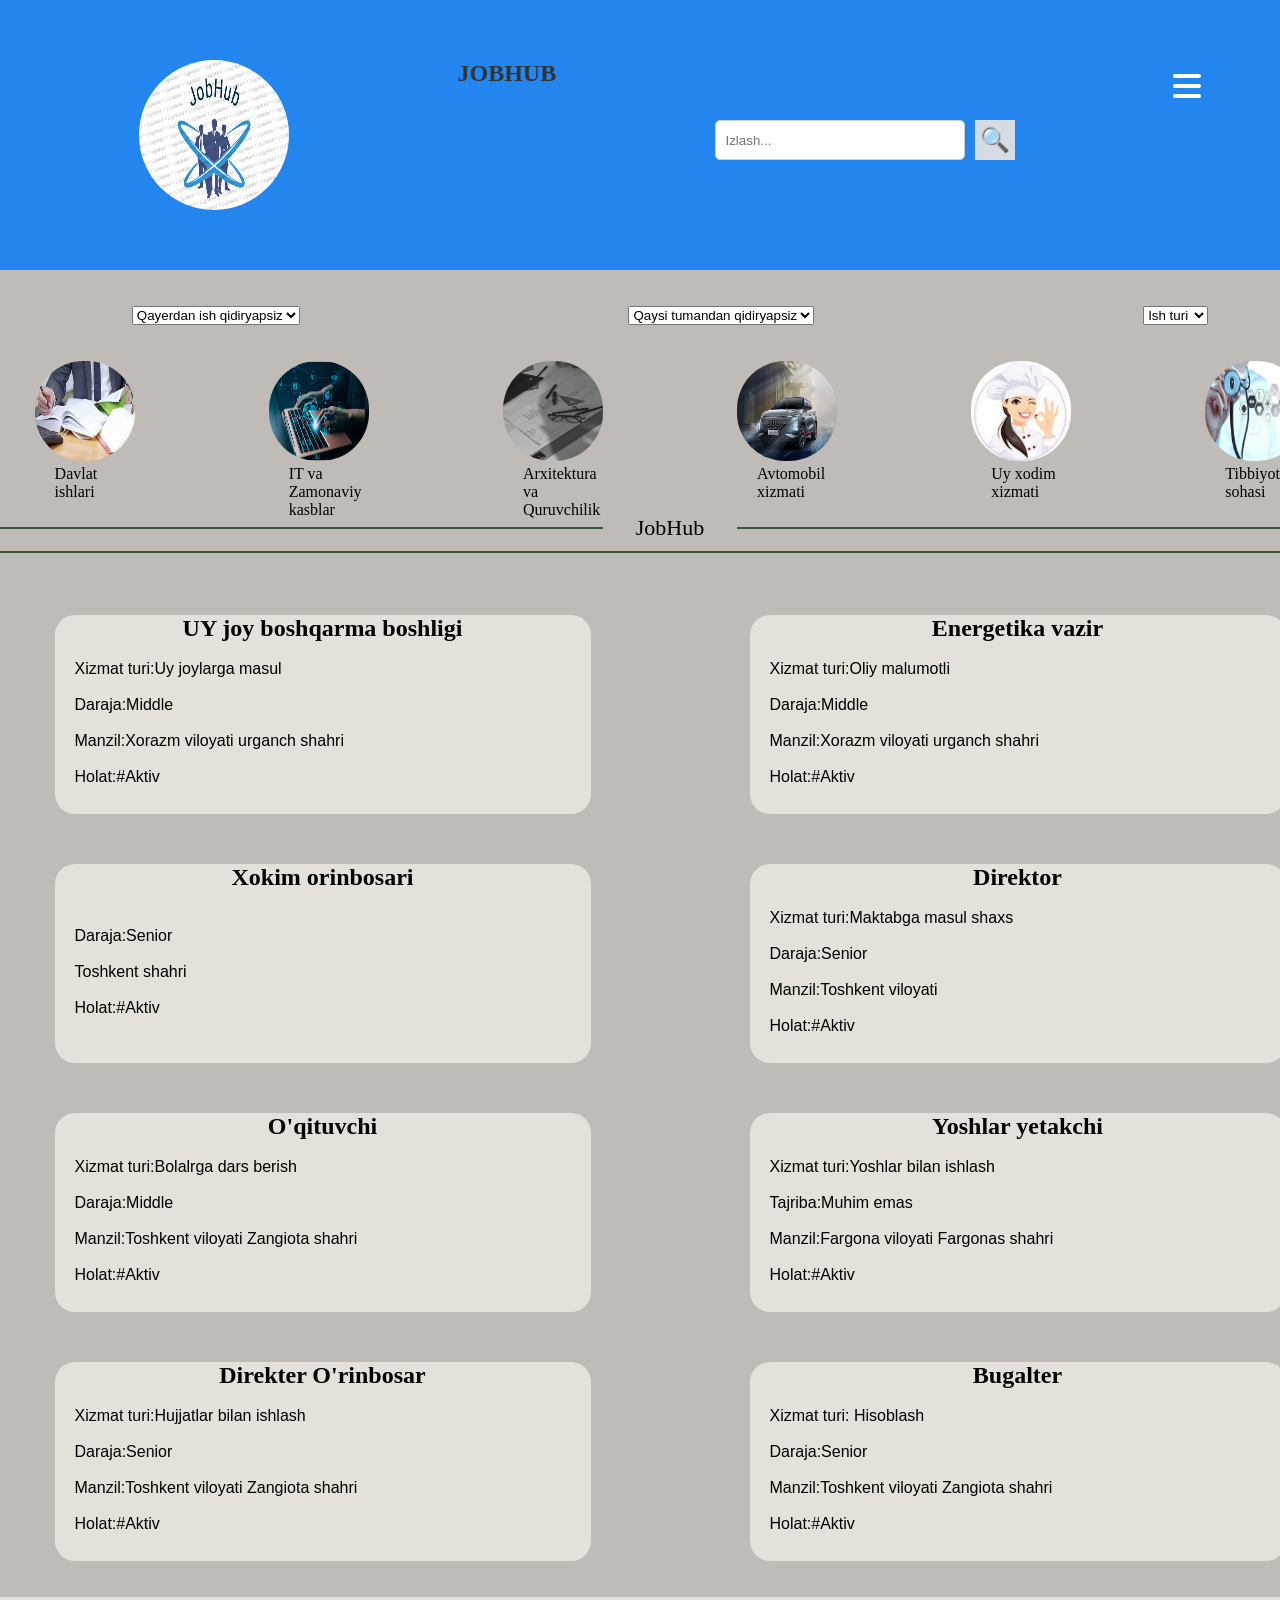
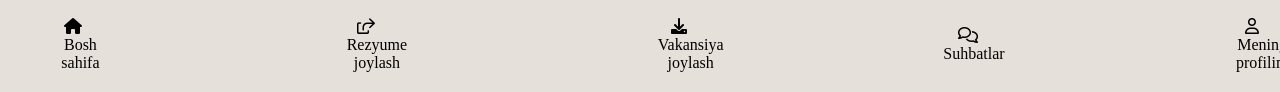
<file: job-hub-main/davlat.html>
<!DOCTYPE html>
<html lang="uz">
  <head>
    <meta charset="UTF-8" />
    <meta name="viewport" content="width=device-width, initial-scale=1.0" />
    <title>Davlat ishlari</title>
    <link rel="stylesheet" href="styles.css" />
    <!-- Font Awesome for the menu icon -->
    <link
      rel="stylesheet"
      href="https://cdnjs.cloudflare.com/ajax/libs/font-awesome/6.0.0-beta3/css/all.min.css"
    />
  </head>
  <style>
    body {
      background-color: rgb(193, 187, 183);
    }
  </style>
  <body>
    <header>
      <img class="logo" src="./logo/download.png" alt="logo" />

      <div>
        <span class="logo-text">JOBHUB</span>
      </div>
      <div class="search-container">
        <input type="text" placeholder="Izlash..." class="search-box" />
        <button class="search-btn">🔍</button>
      </div>

      <i class="fas fa-bars menu-icon"></i>
      <!-- Menu icon -->
    </header>
    <br /><br />

    <div class="panel">
      <select>
        <option value="Qayerdan ish qidiryapsiz">
          Qayerdan ish qidiryapsiz
        </option>
        <option value="Toshkent">Toshkent</option>
        <option value="Andijon">Andijon</option>
        <option value="Xorazm">Xorazm</option>
        <option value="Qashqadaryo">Qashqadaryo</option>
        <option value="Jizzax">Jizzax</option>
        <option value="Buxoro">Buxoro</option>
        <option value="Samarqand">Samarqand</option>
        <option value="Fargona">Farg'ona</option>
        <option value="Surxandaryo">Surxondaryo</option>
        <option value="Namangan">Namangan</option>
        <option value="Navoiy">Navoiy</option>
        <option value="Sirdaryo">Sirdaryo</option>
      </select>

      <select>
        <option value="Qaysi tumandan qidiryapsiz">
          Qaysi tumandan qidiryapsiz
        </option>
        <option value="Toshkent">Toshkent</option>
        <option value="Qo'qon">Qo'qon</option>
        <option value="Urganch">Urganch</option>
        <option value="Chust">Chust</option>
        <option value="Jizzax">Jizzax</option>
        <option value="Amanqul ">Amanqul</option>
        <option value="Shovot ">Shovot</option>
        <option value="Paxtakor">Paxtakor</option>
        <option value="Zarbdor">Zarbdor</option>
        <option value="Karmana">Karmana</option>
        <option value="Navoiy">Navoiy</option>
        <option value="Pishton">Pishton</option>

        <option value="Zarbdor">Yangiariq</option>
        <option value="Karmana">Bogot</option>
        <option value="Navoiy">Hazorasp</option>
        <option value="Pishton">Yangiobod</option>

        <option value="Zarbdor">Zarbdor</option>
        <option value="Karmana">Karmana</option>
        <option value="Navoiy">Navoiy</option>
        <option value="Toshkent">Toshkent</option>
        <option value="Qo'qon">Qo'qon</option>
        <option value="urganch">Urganch</option>
        <option value="Chust">Chust</option>
        <option value="Jizzax">Jizzax</option>
        <option value="Amanqul ">Amanqul</option>
        <option value="Shovot ">Shovot</option>
        <option value="Paxtakor">Paxtakor</option>
        <option value="Zarbdor">Zarbdor</option>
        <option value="Karmana">Karmana</option>
        <option value="Navoiy">Navoiy</option>
        <option value="Pishton">Pishton</option>
        <option value="Karmana">Karmana</option>
        <option value="Navoiy">Navoiy</option>
        <option value="Pishton">Pishton</option>
        <option value="Karmana">Karmana</option>
        <option value="Navoiy">Navoiy</option>
        <option value="Pishton">Pishton</option>
        <option value="Karmana">Karmana</option>
        <option value="Navoiy">Navoiy</option>
        <option value="Pishton">Pishton</option>
        <option value="Karmana">Karmana</option>
        <option value="Navoiy">Navoiy</option>
        <option value="Pishton">Pishton</option>
        <option value="Karmana">Karmana</option>
        <option value="Navoiy">Navoiy</option>
        <option value="Pishton">Pishton</option>
        <option value="Pishton">Namangan</option>

        <option value="Zan">Zangiota</option>
        <option value="Gurlan">Gurlan</option>
        <option value="Gulobod">Gulobod</option>
        <option value="Sherobod">Sherobod</option>
      </select>

      <select>
        <option value="Onlayn">Ish turi</option>
        <option value="Onlayn">Onlayn</option>
        <option value="Offlayn">Offlayn</option>
      </select>
    </div>
    <br /><br />

    <div class="bigbox">
      <div class="box">
        <img class="logoo" src="./logo/download.jpg" alt="logo" />
        <p class="aa"><a href="davlat.html">Davlat ishlari</a></p>
      </div>
      <div class="box">
        <img class="logoo" src="./logo/images.jpg" alt="logo" />
        <p class="aa">
          <a href="IT.html">IT va Zamonaviy kasblar</a>
        </p>
      </div>
      <div class="box">
        <img class="logoo" src="./logo/arhitek.jpg" alt="logo" />
        <p class="aa">
          <a href="Arxitek.html">Arxitektura va Quruvchilik</a>
        </p>
      </div>
      <div class="box">
        <img class="logoo" src="./logo/avto.jpg" alt="logo" />
        <p class="aa"><a href="avto.html">Avtomobil xizmati</a></p>
      </div>
      <div class="box">
        <img class="logoo" src="./logo/uy.jpg" alt="logo" />
        <p class="aa"><a href="uy.html">Uy xodim xizmati</a></p>
      </div>
      <div class="box">
        <img class="logoo" src="./logo/tibbiyot.jpg" alt="logo" />
        <p class="aa"><a href="tibbiyot.html">Tibbiyot sohasi</a></p>
      </div>
    </div>
    <br /><br />
    <br />

    <div class="job">
      <div class="jobtitle">
        <div class="row"></div>
        <p class="Joh">JobHub</p>
        <div class="row"></div>
      </div>
      <div class="row rowFull"></div>
    </div>

    <div class="Carrd">
      <div class="cards">
        <h2 class="FD">UY joy boshqarma boshligi</h2>
        <br />
        <div class="FRD">
          <p>Xizmat turi:Uy joylarga masul</p>
          <br />
          <p>Daraja:Middle</p>
          <br />
          <p>Manzil:Xorazm viloyati urganch shahri</p>
          <br />
          <p>Holat:#Aktiv</p>
       
        </div>
      </div>
      <div class="cards">
        <h2 class="FD">Energetika vazir</h2>
        <br />
        <div class="FRD">
          <p>Xizmat turi:Oliy malumotli</p>
          <br />
          <p>Daraja:Middle</p>
          <br />
          <p>Manzil:Xorazm viloyati urganch shahri</p>
          <br />
          <p>Holat:#Aktiv</p>
        </div>
      </div>
      <div class="cards">
        <h2 class="FD">Xokim orinbosari</h2>
        <br />
        <div class="FRD">
          <br />
          <p>Daraja:Senior</p>
          <br />
          <p>Toshkent shahri</p>
          <br />
          <p>Holat:#Aktiv</p>
          <div class="ariza">
            <h4></h4>
          </div>
        </div>
        <br />
      </div>
      <div class="cards">
        <h2 class="FD">Direktor</h2>
        <br />
        <div class="FRD">
          <p>Xizmat turi:Maktabga masul shaxs</p>
          <br />
          <p>Daraja:Senior</p>
          <br />
          <p>Manzil:Toshkent viloyati</p>
          <br />
          <p>Holat:#Aktiv</p>
        </div>
      </div>
      <div class="cards">
        <h2 class="FD">O'qituvchi</h2>
        <br />
        <div class="FRD">
          <p>Xizmat turi:Bolalrga dars berish</p>
          <br />
          <p>Daraja:Middle</p>
          <br />
          <p>Manzil:Toshkent viloyati Zangiota shahri</p>
          <br />
          <p>Holat:#Aktiv</p>
        </div>
      </div>
      <div class="cards">
        <h2 class="FD">Yoshlar yetakchi</h2>
        <br />
        <div class="FRD">
          <p>Xizmat turi:Yoshlar bilan ishlash</p>
          <br />
          <p>Tajriba:Muhim emas</p>
          <br />
          <p>Manzil:Fargona viloyati Fargonas shahri</p>
          <br />
          <p>Holat:#Aktiv</p>
        </div>
      </div>
      <div class="cards">
        <h2 class="FD">Direkter O'rinbosar</h2>
        <br />
        <div class="FRD">
          <p>Xizmat turi:Hujjatlar bilan ishlash</p>
          <br />
          <p>Daraja:Senior</p>
          <br />
          <p>Manzil:Toshkent viloyati Zangiota shahri</p>
          <br />
          <p>Holat:#Aktiv</p>
        </div>
      </div>
      <div class="cards">
        <h2 class="FD">Bugalter</h2>
        <br />
        <div class="FRD">
          <p>Xizmat turi: Hisoblash</p>
          <br />
          <p>Daraja:Senior</p>
          <br />
          <p>Manzil:Toshkent viloyati Zangiota shahri</p>
          <br />
          <p>Holat:#Aktiv</p>
        </div>
      </div>
    </div>
    <br /><br />
    <div class="sticky">
      <div class="past-panel">
        <div class="panell">
          <i class="fa-solid fa-house"></i>
          <br />
          <a href="index.html">Bosh sahifa</a>
        </div>
        <div class="panell">
          <i class="fa-regular fa-share-from-square"></i>
          <br />
          <a href="rezyume.html">Rezyume joylash</a>
        </div>
        <div class="panell">
          <i class="fa-solid fa-download"></i>
          <br />
          <a href="vakansiya.html">Vakansiya joylash</a>
        </div>
        <div class="panell">
          <i class="fa-regular fa-comments"></i>
          <br />
          <a href="suhbat.html">Suhbatlar</a>
        </div>
        <div class="panell">
          <i class="fa-regular fa-user"></i>
          <br />
          <a href="profil.html">Mening profilim</a>
        </div>
      </div>
    </div>
  </body>
</html>
</file>
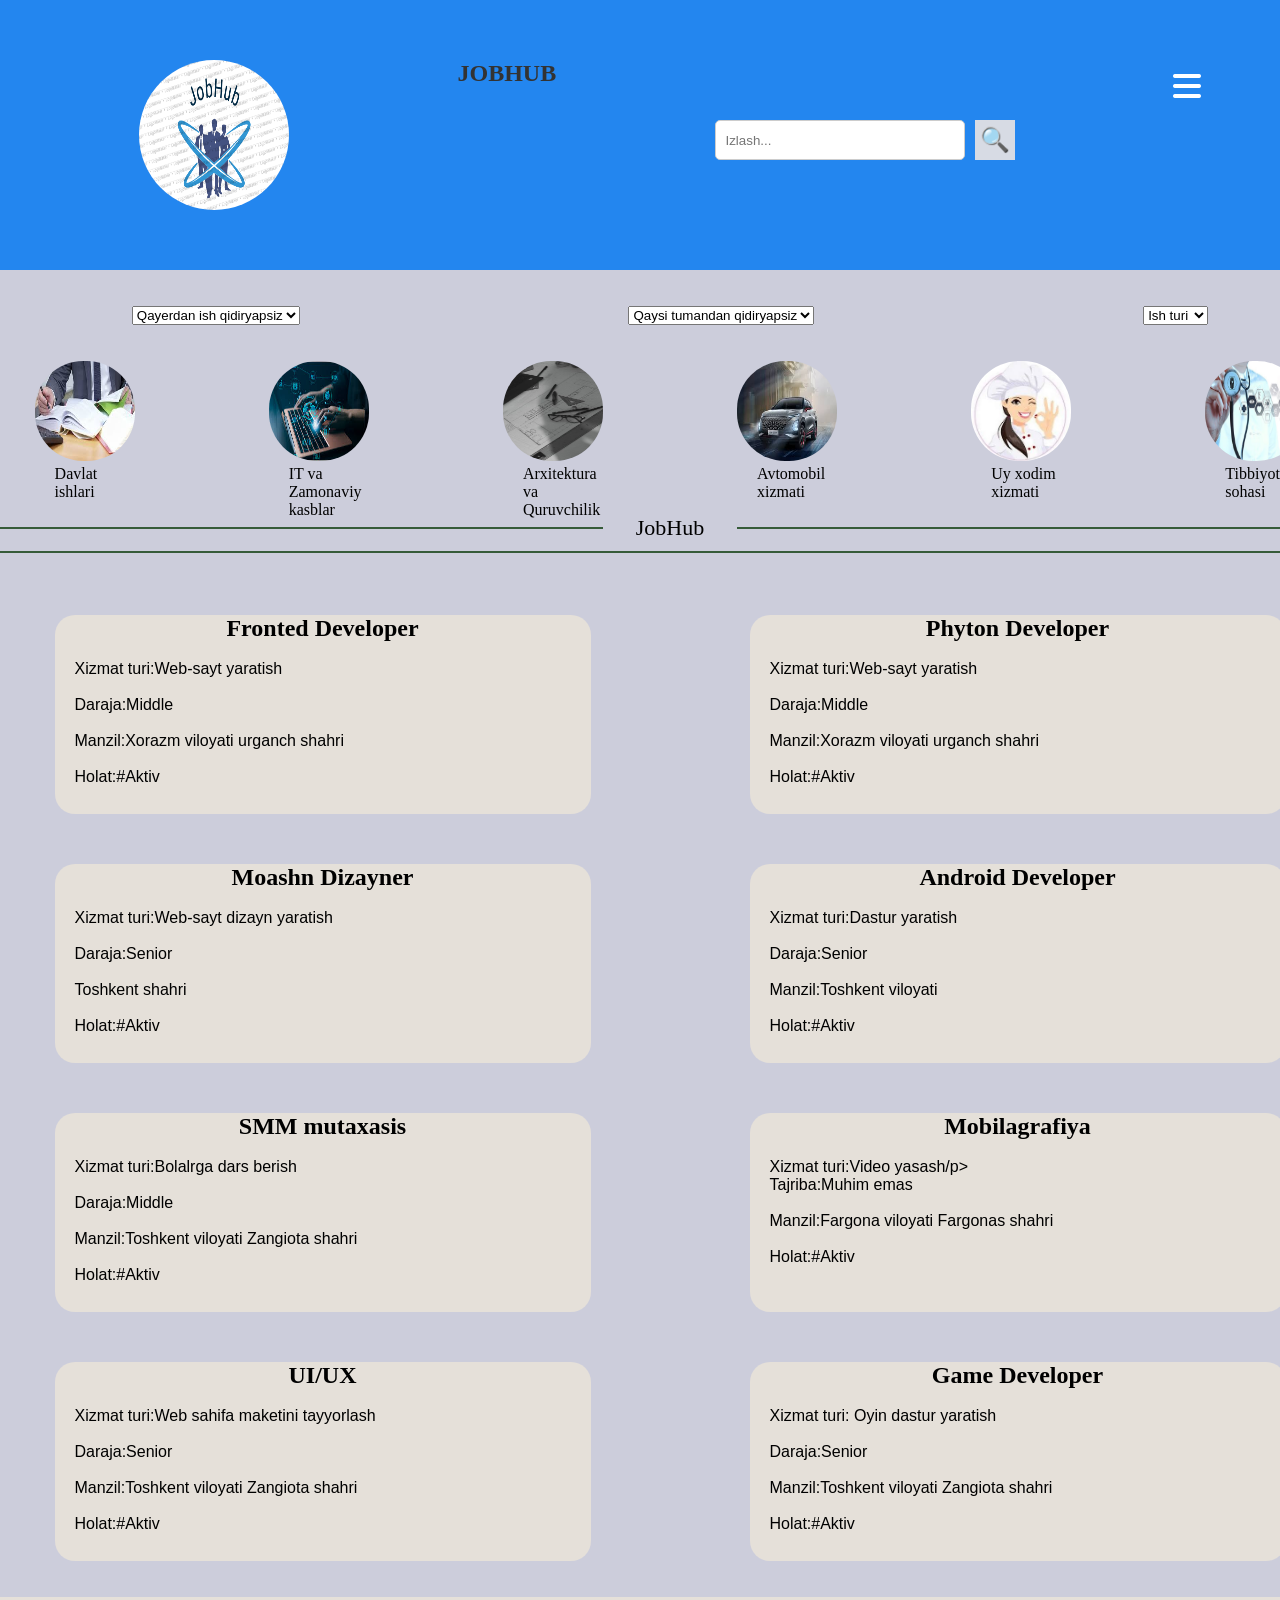
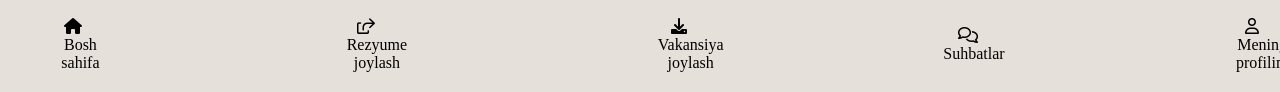
<file: job-hub-main/IT.html>
<!DOCTYPE html>
<html lang="uz">
  <head>
    <meta charset="UTF-8" />
    <meta name="viewport" content="width=device-width, initial-scale=1.0" />
    <title>IT va Zamonaviy kasblar</title>
    <link rel="stylesheet" href="styles.css" />
    <!-- Font Awesome for the menu icon -->
    <link
      rel="stylesheet"
      href="https://cdnjs.cloudflare.com/ajax/libs/font-awesome/6.0.0-beta3/css/all.min.css"
    />
  </head>
  <style>
    body {
      background-color: rgb(204, 205, 219);
    }
  </style>
  <body>
    <header>
      <img class="logo" src="./logo/download.png" alt="logo" />

      <div>
        <span class="logo-text">JOBHUB</span>
      </div>
      <div class="search-container">
        <input type="text" placeholder="Izlash..." class="search-box" />
        <button class="search-btn">🔍</button>
      </div>

      <i class="fas fa-bars menu-icon"></i>
      <!-- Menu icon -->
    </header>
    <br /><br />

    <div class="panel">
      <select>
        <option value="Qayerdan ish qidiryapsiz">
          Qayerdan ish qidiryapsiz
        </option>
        <option value="Toshkent">Toshkent</option>
        <option value="Andijon">Andijon</option>
        <option value="Xorazm">Xorazm</option>
        <option value="Qashqadaryo">Qashqadaryo</option>
        <option value="Jizzax">Jizzax</option>
        <option value="Buxoro">Buxoro</option>
        <option value="Samarqand">Samarqand</option>
        <option value="Fargona">Farg'ona</option>
        <option value="Surxandaryo">Surxondaryo</option>
        <option value="Namangan">Namangan</option>
        <option value="Navoiy">Navoiy</option>
        <option value="Sirdaryo">Sirdaryo</option>
      </select>

      <select>
        <option value="Qaysi tumandan qidiryapsiz">
          Qaysi tumandan qidiryapsiz
        </option>
        <option value="Toshkent">Toshkent</option>
        <option value="Qo'qon">Qo'qon</option>
        <option value="urganch">Urganch</option>
        <option value="Chust">Chust</option>
        <option value="Jizzax">Jizzax</option>
        <option value="Amanqul ">Amanqul</option>
        <option value="Shovot ">Shovot</option>
        <option value="Paxtakor">Paxtakor</option>
        <option value="Zarbdor">Zarbdor</option>
        <option value="Karmana">Karmana</option>
        <option value="Navoiy">Navoiy</option>
        <option value="Pishton">Pishton</option>
        <option value="Karmana">Karmana</option>
        <option value="Navoiy">Navoiy</option>
        <option value="Pishton">Pishton</option>
        <option value="Karmana">Karmana</option>
        <option value="Navoiy">Navoiy</option>
        <option value="Pishton">Pishton</option>
        <option value="Karmana">Karmana</option>
        <option value="Navoiy">Navoiy</option>
        <option value="Pishton">Pishton</option>
        <option value="Karmana">Karmana</option>
        <option value="Navoiy">Navoiy</option>
        <option value="Pishton">Pishton</option>
        <option value="Karmana">Karmana</option>
        <option value="Navoiy">Navoiy</option>
        <option value="Pishton">Pishton</option>
        <option value="Toshkent">Toshkent</option>
        <option value="Qo'qon">Qo'qon</option>
        <option value="urganch">Urganch</option>
        <option value="Chust">Chust</option>
        <option value="Jizzax">Jizzax</option>
        <option value="Amanqul ">Amanqul</option>
        <option value="Shovot ">Shovot</option>
        <option value="Paxtakor">Paxtakor</option>
        <option value="Zarbdor">Zarbdor</option>
        <option value="Karmana">Karmana</option>
        <option value="Navoiy">Navoiy</option>
        <option value="Pishton">Pishton</option>
        <option value="Karmana">Karmana</option>
        <option value="Navoiy">Navoiy</option>
        <option value="Pishton">Pishton</option>
        <option value="Karmana">Karmana</option>
        <option value="Navoiy">Navoiy</option>
        <option value="Pishton">Pishton</option>
        <option value="Karmana">Karmana</option>
        <option value="Navoiy">Navoiy</option>
        <option value="Pishton">Pishton</option>
        <option value="Karmana">Karmana</option>
        <option value="Navoiy">Navoiy</option>
        <option value="Pishton">Pishton</option>
        <option value="Karmana">Karmana</option>
        <option value="Navoiy">Navoiy</option>
        <option value="Pishton">Pishton</option>
      </select>

      <select>
        <option value="Onlayn">Ish turi</option>
        <option value="Onlayn">Onlayn</option>
        <option value="Offlayn">Offlayn</option>
      </select>
    </div>
    <br /><br />

    <div class="bigbox">
      <div class="box">
        <img class="logoo" src="./logo/download.jpg" alt="logo" />
        <p class="aa"><a href="davlat.html">Davlat ishlari</a></p>
      </div>
      <div class="box">
        <img class="logoo" src="./logo/images.jpg" alt="logo" />
        <p class="aa">
          <a href="IT.html">IT va Zamonaviy kasblar</a>
        </p>
      </div>
      <div class="box">
        <img class="logoo" src="./logo/arhitek.jpg" alt="logo" />
        <p class="aa">
          <a href="Arxitek.html">Arxitektura va Quruvchilik</a>
        </p>
      </div>
      <div class="box">
        <img class="logoo" src="./logo/avto.jpg" alt="logo" />
        <p class="aa"><a href="avto.html">Avtomobil xizmati</a></p>
      </div>
      <div class="box">
        <img class="logoo" src="./logo/uy.jpg" alt="logo" />
        <p class="aa"><a href="uy.html">Uy xodim xizmati</a></p>
      </div>
      <div class="box">
        <img class="logoo" src="./logo/tibbiyot.jpg" alt="logo" />
        <p class="aa"><a href="tibbiyot.html">Tibbiyot sohasi</a></p>
      </div>
    </div>
    <br /><br />
    <br />

    <div class="job">
      <div class="jobtitle">
        <div class="row"></div>
        <p class="Joh">JobHub</p>
        <div class="row"></div>
      </div>
      <div class="row rowFull"></div>
    </div>

    <div class="Carrd">
      <div class="cards">
        <h2 class="FD">Fronted Developer</h2>
        <br />
        <div class="FRD">
          <p>Xizmat turi:Web-sayt yaratish</p>
          <br />
          <p>Daraja:Middle</p>
          <br />
          <p>Manzil:Xorazm viloyati urganch shahri</p>
          <br />
          <p>Holat:#Aktiv</p>
        </div>
      </div>
      <div class="cards">
        <h2 class="FD">Phyton Developer</h2>
        <br />
        <div class="FRD">
          <p>Xizmat turi:Web-sayt yaratish</p>
          <br />
          <p>Daraja:Middle</p>
          <br />
          <p>Manzil:Xorazm viloyati urganch shahri</p>
          <br />
          <p>Holat:#Aktiv</p>
        </div>
      </div>
      <div class="cards">
        <h2 class="FD">Moashn Dizayner</h2>
        <br />
        <div class="FRD">
          <p>Xizmat turi:Web-sayt dizayn yaratish</p>
          <br />
          <p>Daraja:Senior</p>
          <br />
          <p>Toshkent shahri</p>
          <br />
          <p>Holat:#Aktiv</p>
        </div>
        <br />
      </div>
      <div class="cards">
        <h2 class="FD">Android Developer</h2>
        <br />
        <div class="FRD">
          <p>Xizmat turi:Dastur yaratish</p>
          <br />
          <p>Daraja:Senior</p>
          <br />
          <p>Manzil:Toshkent viloyati</p>
          <br />
          <p>Holat:#Aktiv</p>
        </div>
      </div>
      <div class="cards">
        <h2 class="FD">SMM mutaxasis</h2>
        <br />
        <div class="FRD">
          <p>Xizmat turi:Bolalrga dars berish</p>
          <br />
          <p>Daraja:Middle</p>
          <br />
          <p>Manzil:Toshkent viloyati Zangiota shahri</p>
          <br />
          <p>Holat:#Aktiv</p>
        </div>
      </div>
      <div class="cards">
        <h2 class="FD">Mobilagrafiya</h2>
        <br />
        <div class="FRD">
          <p>Xizmat turi:Video yasash/p> <br /></p>

          <p>Tajriba:Muhim emas</p>
          <br />
          <p>Manzil:Fargona viloyati Fargonas shahri</p>
          <br />
          <p>Holat:#Aktiv</p>
        </div>
      </div>
      <div class="cards">
        <h2 class="FD">UI/UX</h2>
        <br />
        <div class="FRD">
          <p>Xizmat turi:Web sahifa maketini tayyorlash</p>
          <br />
          <p>Daraja:Senior</p>
          <br />
          <p>Manzil:Toshkent viloyati Zangiota shahri</p>
          <br />
          <p>Holat:#Aktiv</p>
        </div>
      </div>
      <div class="cards">
        <h2 class="FD">Game Developer</h2>
        <br />
        <div class="FRD">
          <p>Xizmat turi: Oyin dastur yaratish</p>
          <br />
          <p>Daraja:Senior</p>
          <br />
          <p>Manzil:Toshkent viloyati Zangiota shahri</p>
          <br />
          <p>Holat:#Aktiv</p>
        </div>
      </div>
    </div>
    <br /><br />
    <div class="sticky">
      <div class="past-panel">
        <div class="panell">
          <i class="fa-solid fa-house"></i>
          <br />
          <a href="index.html">Bosh sahifa</a>
        </div>
        <div class="panell">
          <i class="fa-regular fa-share-from-square"></i>
          <br />
          <a href="rezyume.html">Rezyume joylash</a>
        </div>
        <div class="panell">
          <i class="fa-solid fa-download"></i>
          <br />
          <a href="vakansiya.html">Vakansiya joylash</a>
        </div>
        <div class="panell">
          <i class="fa-regular fa-comments"></i>
          <br />
          <a href="index.chat.html">Suhbatlar</a>
        </div>
        <div class="panell">
          <i class="fa-regular fa-user"></i>
          <br />
          <a href="profil.html">Mening profilim</a>
        </div>
      </div>
    </div>
  </body>
</html>
</file>
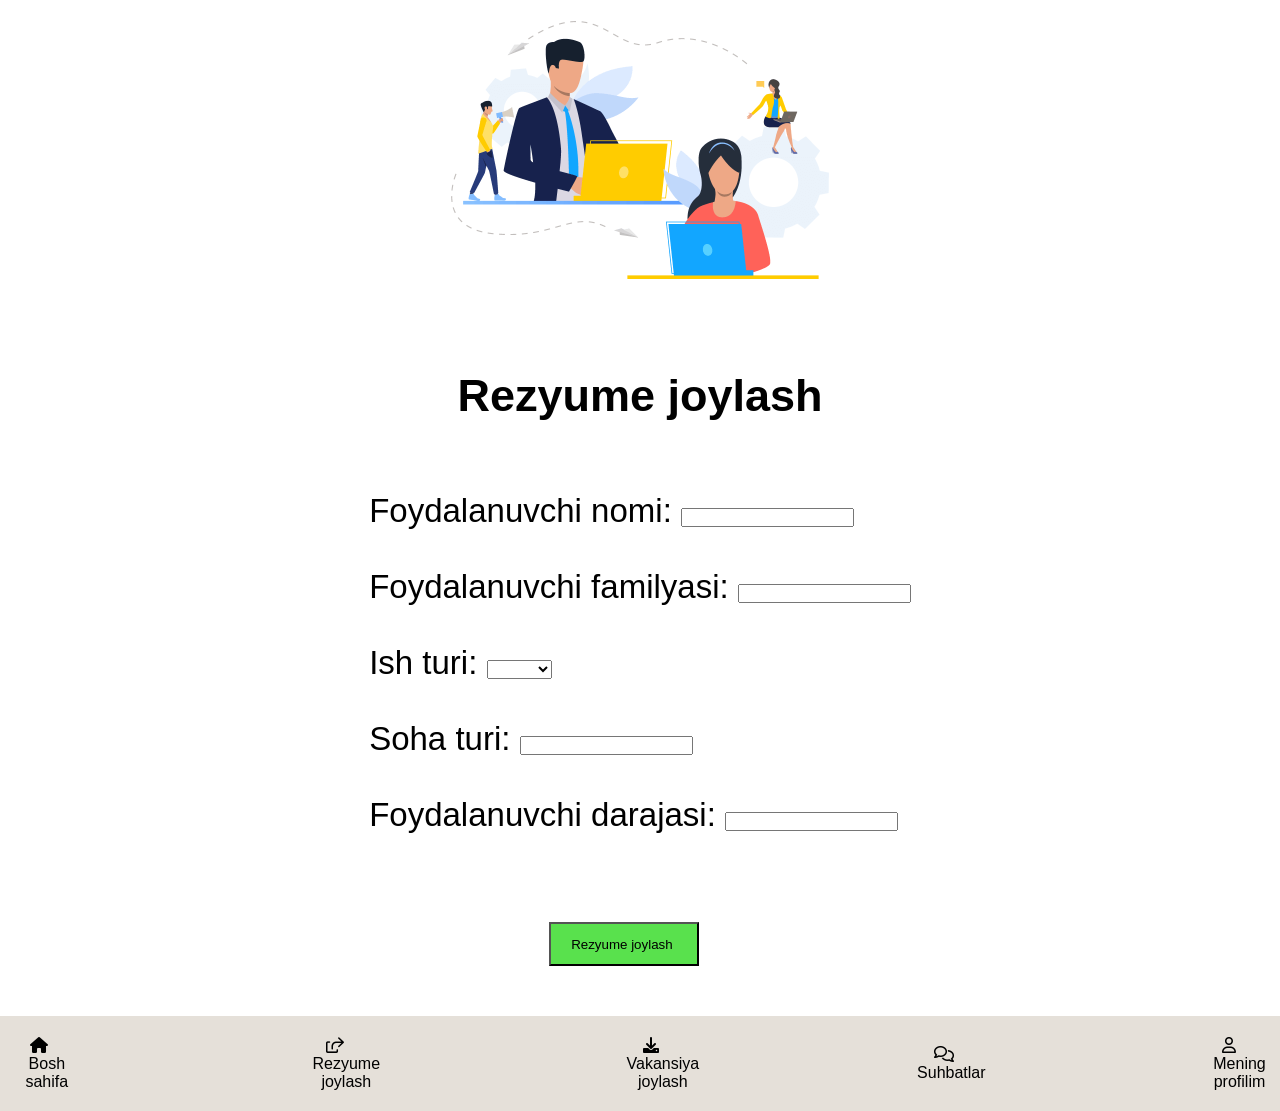
<file: job-hub-main/rezyume.html>
<!DOCTYPE html>
<html>
  <head>
    <title>Rezyume</title>
    <link rel="stylesheet" href="styless.css" />
    <!-- Font Awesome for the menu icon -->
    <link
      rel="stylesheet"
      href="https://cdnjs.cloudflare.com/ajax/libs/font-awesome/6.0.0-beta3/css/all.min.css"
    />
  </head>
  <body>
    <img class="logo" src="./logo/jse.png" alt="logo" />
    <!-- <img class="logoo" src="./logo/www.jpg" alt="logo" /> -->

    <h1>Rezyume joylash</h1>
    <div class="vakans">
      <form action="register.php" method="POST">
        <label for="username">Foydalanuvchi nomi:</label>
        <input type="text" id="username" name="username" required /><br /><br />

        <label for="familya">Foydalanuvchi familyasi:</label>
        <input
          type="familya"
          id="familya"
          name="familya"
          required
        /><br /><br />

        <label for="ish">Ish turi:</label>
        <select>
          <option value=""></option>
          <option value="Onlayn">Onlayn</option>
          <option value="Offalyn">Offlayn</option></select
        ><br /><br />
        <label for="soha">Soha turi:</label>
        <input type="soha" id="soha" name="soha" required /><br /><br />
        <label for="daraja">Foydalanuvchi darajasi:</label>
        <input type="daraja" id="daraja" name="daraja" required /><br /><br />
        <button class="finish" onclick="finishTest()">Rezyume joylash</button>
      </form>
    </div>
    <div class="past-panel">
      <div class="panell">
        <i class="fa-solid fa-house"></i>
        <br />
        <a href="index.html">Bosh sahifa</a>
      </div>
      <div class="panell">
        <i class="fa-regular fa-share-from-square"></i>
        <br />
        <a href="rezyume.html">Rezyume joylash</a>
      </div>
      <div class="panell">
        <i class="fa-solid fa-download"></i>
        <br />
        <a href="vakansiya.html">Vakansiya joylash</a>
      </div>
      <div class="panell">
        <i class="fa-regular fa-comments"></i>
        <br />
        <a href="suhbat.html">Suhbatlar</a>
      </div>
      <div class="panell">
        <i class="fa-regular fa-user"></i>
        <br />
        <a href="profil.html">Mening profilim</a>
      </div>
    </div>
  </body>
</html>
</file>
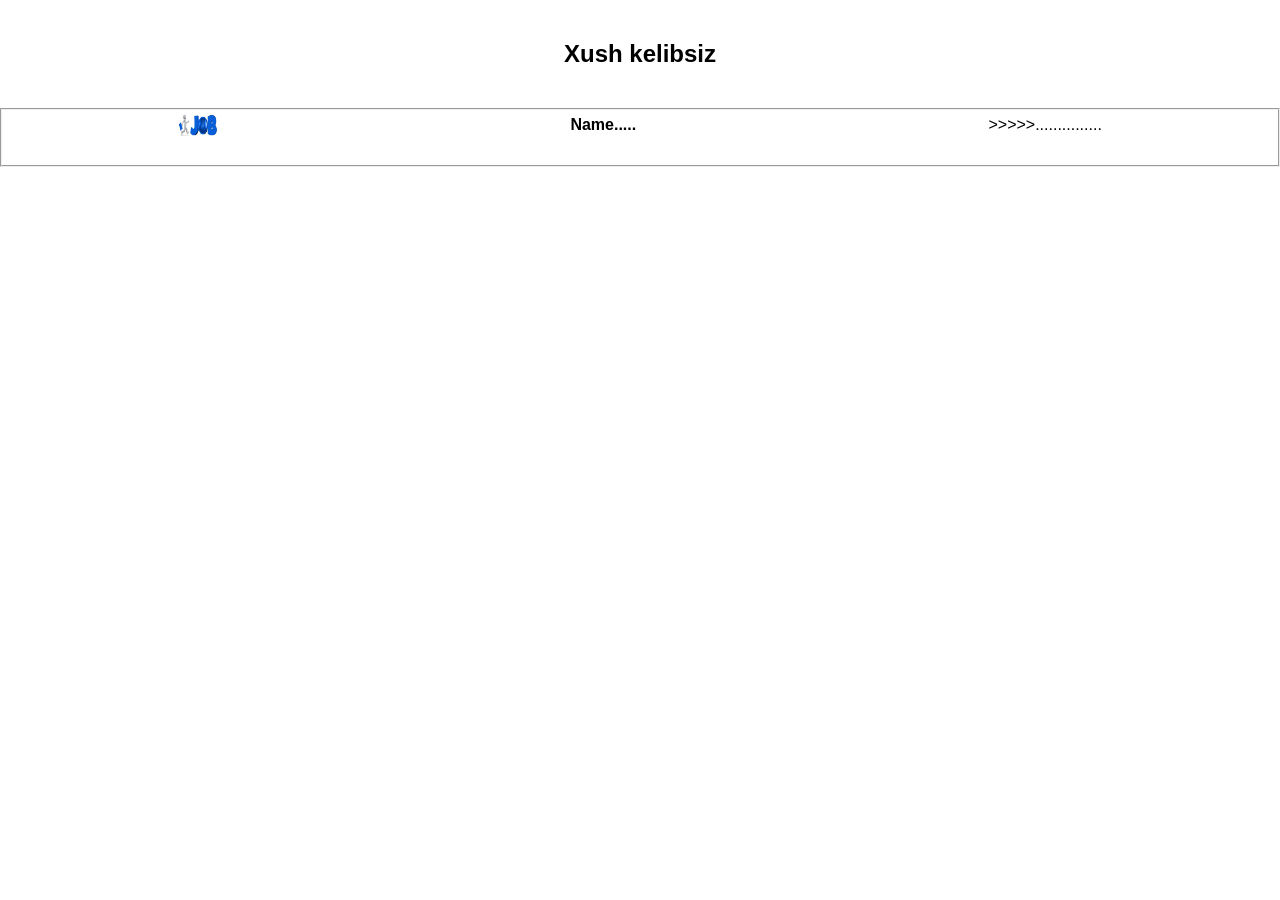
<file: job-hub-main/suhbat.html>
<!DOCTYPE html>
<html>
  <head>
    <title>Suhbatlar bolimi</title>
    <link rel="stylesheet" href="styless.css" />
  </head>
  <body>
    <div class="convers">
      <h2>Xush kelibsiz</h2>
    </div>
    <div class="suhbat">
      <div class="cant">
        <img class="log" src="./logo/yugur.jpg" alt="logo" />
        <h4>Name.....</h4>
        <p>>>>>>...............</p>
      </div>
      
      
    </div>
  </body>
</html>
</file>
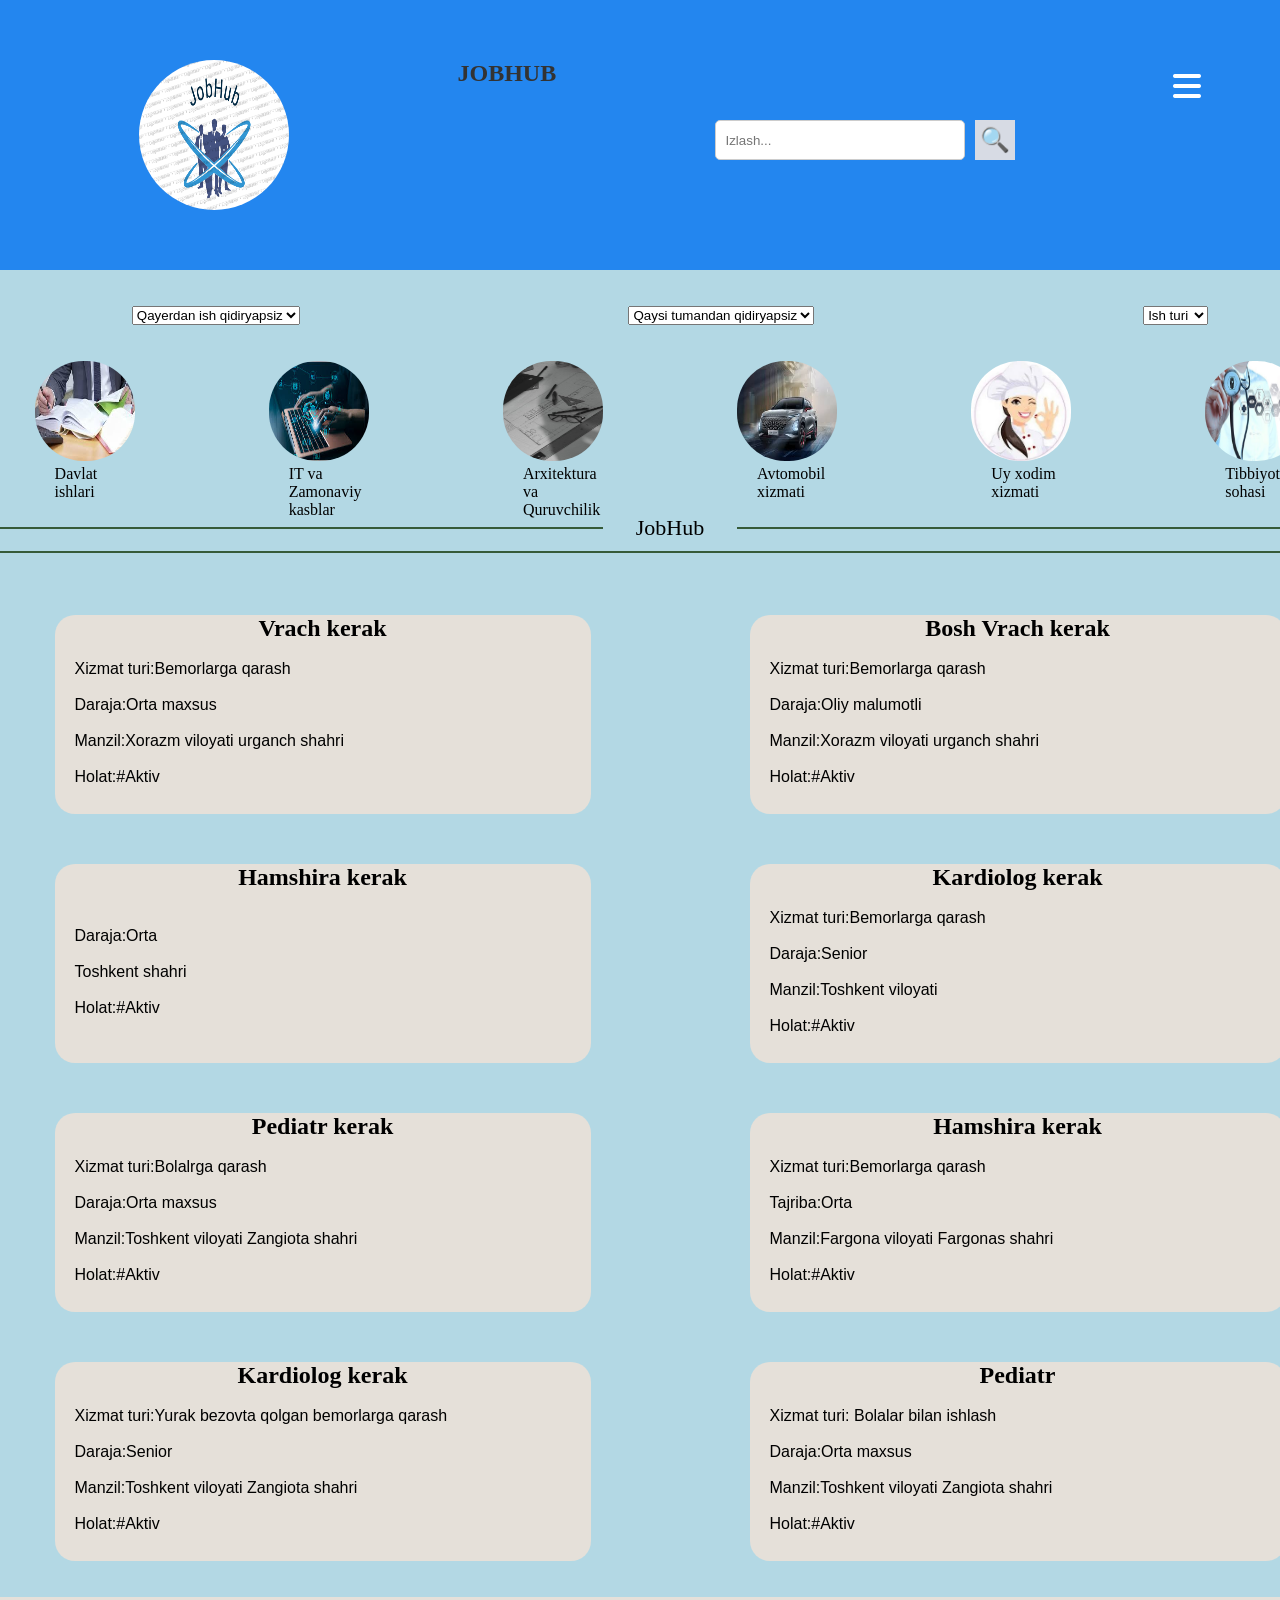
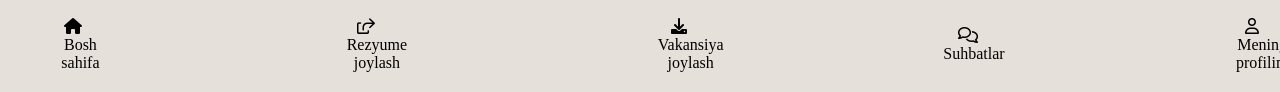
<file: job-hub-main/tibbiyot.html>
<!DOCTYPE html>
<html lang="uz">
  <head>
    <meta charset="UTF-8" />
    <meta name="viewport" content="width=device-width, initial-scale=1.0" />
    <title>JobHub</title>
    <link rel="stylesheet" href="styles.css" />
    <!-- Font Awesome for the menu icon -->
    <link
      rel="stylesheet"
      href="https://cdnjs.cloudflare.com/ajax/libs/font-awesome/6.0.0-beta3/css/all.min.css"
    />
  </head>
  <style>
    body {
      background-color: rgb(179, 216, 228);
    }
  </style>
  <body>
    <header>
      <img class="logo" src="./logo/download.png" alt="logo" />

      <div>
        <span class="logo-text">JOBHUB</span>
      </div>
      <div class="search-container">
        <input type="text" placeholder="Izlash..." class="search-box" />
        <button class="search-btn">🔍</button>
      </div>

      <i class="fas fa-bars menu-icon"></i>
      <!-- Menu icon -->
    </header>
    <br /><br />

    <div class="panel">
      <select>
        <option value="Qayerdan ish qidiryapsiz">
          Qayerdan ish qidiryapsiz
        </option>
        <option value="Toshkent">Toshkent</option>
        <option value="Andijon">Andijon</option>
        <option value="Xorazm">Xorazm</option>
        <option value="Qashqadaryo">Qashqadaryo</option>
        <option value="Jizzax">Jizzax</option>
        <option value="Buxoro">Buxoro</option>
        <option value="Samarqand">Samarqand</option>
        <option value="Fargona">Farg'ona</option>
        <option value="Surxandaryo">Surxondaryo</option>
        <option value="Namangan">Namangan</option>
        <option value="Navoiy">Navoiy</option>
        <option value="Sirdaryo">Sirdaryo</option>
      </select>

      <select>
        <option value="Qaysi tumandan qidiryapsiz">
          Qaysi tumandan qidiryapsiz
        </option>
        <option value="Toshkent">Toshkent</option>
        <option value="Qo'qon">Qo'qon</option>
        <option value="Urganch">Urganch</option>
        <option value="Chust">Chust</option>
        <option value="Jizzax">Jizzax</option>
        <option value="Amanqul ">Amanqul</option>
        <option value="Shovot ">Shovot</option>
        <option value="Paxtakor">Paxtakor</option>
        <option value="Zarbdor">Zarbdor</option>
        <option value="Karmana">Karmana</option>
        <option value="Navoiy">Navoiy</option>
        <option value="Pishton">Pishton</option>

        <option value="Zarbdor">Yangiariq</option>
        <option value="Karmana">Bogot</option>
        <option value="Navoiy">Hazorasp</option>
        <option value="Pishton">Yangiobod</option>
      </select>

      <select>
        <option value="Onlayn">Ish turi</option>
        <option value="Onlayn">Onlayn</option>
        <option value="Offlayn">Offlayn</option>
      </select>
    </div>
    <br /><br />

    <div class="bigbox">
      <div class="box">
        <img class="logoo" src="./logo/download.jpg" alt="logo" />
        <p class="aa"><a href="davlat.html">Davlat ishlari</a></p>
      </div>
      <div class="box">
        <img class="logoo" src="./logo/images.jpg" alt="logo" />
        <p class="aa">
          <a href="IT.html">IT va Zamonaviy kasblar</a>
        </p>
      </div>
      <div class="box">
        <img class="logoo" src="./logo/arhitek.jpg" alt="logo" />
        <p class="aa">
          <a href="Arxitek.html">Arxitektura va Quruvchilik</a>
        </p>
      </div>
      <div class="box">
        <img class="logoo" src="./logo/avto.jpg" alt="logo" />
        <p class="aa"><a href="avto.html">Avtomobil xizmati</a></p>
      </div>
      <div class="box">
        <img class="logoo" src="./logo/uy.jpg" alt="logo" />
        <p class="aa"><a href="uy.html">Uy xodim xizmati</a></p>
      </div>
      <div class="box">
        <img class="logoo" src="./logo/tibbiyot.jpg" alt="logo" />
        <p class="aa"><a href="tibbiyot.html">Tibbiyot sohasi</a></p>
      </div>
    </div>
    <br /><br />
    <br />

    <div class="job">
      <div class="jobtitle">
        <div class="row"></div>
        <p class="Joh">JobHub</p>
        <div class="row"></div>
      </div>
      <div class="row rowFull"></div>
    </div>

    <div class="Carrd">
      <div class="cards">
        <h2 class="FD">Vrach kerak</h2>
        <br />
        <div class="FRD">
          <p>Xizmat turi:Bemorlarga qarash</p>
          <br />
          <p>Daraja:Orta maxsus</p>
          <br />
          <p>Manzil:Xorazm viloyati urganch shahri</p>
          <br />
          <p>Holat:#Aktiv</p>
        </div>
      </div>
      <div class="cards">
        <h2 class="FD">Bosh Vrach kerak</h2>
        <br />
        <div class="FRD">
          <p>Xizmat turi:Bemorlarga qarash</p>
          <br />
          <p>Daraja:Oliy malumotli</p>
          <br />
          <p>Manzil:Xorazm viloyati urganch shahri</p>
          <br />
          <p>Holat:#Aktiv</p>
        </div>
      </div>
      <div class="cards">
        <h2 class="FD">Hamshira kerak</h2>
        <br />
        <div class="FRD">
          <br />
          <p>Daraja:Orta</p>
          <br />
          <p>Toshkent shahri</p>
          <br />
          <p>Holat:#Aktiv</p>
        </div>
        <br />
      </div>
      <div class="cards">
        <h2 class="FD">Kardiolog kerak</h2>
        <br />
        <div class="FRD">
          <p>Xizmat turi:Bemorlarga qarash</p>
          <br />
          <p>Daraja:Senior</p>
          <br />
          <p>Manzil:Toshkent viloyati</p>
          <br />
          <p>Holat:#Aktiv</p>
        </div>
      </div>
      <div class="cards">
        <h2 class="FD">Pediatr kerak</h2>
        <br />
        <div class="FRD">
          <p>Xizmat turi:Bolalrga qarash</p>
          <br />
          <p>Daraja:Orta maxsus</p>
          <br />
          <p>Manzil:Toshkent viloyati Zangiota shahri</p>
          <br />
          <p>Holat:#Aktiv</p>
        </div>
      </div>
      <div class="cards">
        <h2 class="FD">Hamshira kerak</h2>
        <br />
        <div class="FRD">
          <p>Xizmat turi:Bemorlarga qarash</p>
          <br />
          <p>Tajriba:Orta</p>
          <br />
          <p>Manzil:Fargona viloyati Fargonas shahri</p>
          <br />
          <p>Holat:#Aktiv</p>
        </div>
      </div>
      <div class="cards">
        <h2 class="FD">Kardiolog kerak</h2>
        <br />
        <div class="FRD">
          <p>Xizmat turi:Yurak bezovta qolgan bemorlarga qarash</p>
          <br />
          <p>Daraja:Senior</p>
          <br />
          <p>Manzil:Toshkent viloyati Zangiota shahri</p>
          <br />
          <p>Holat:#Aktiv</p>
        </div>
      </div>
      <div class="cards">
        <h2 class="FD">Pediatr</h2>
        <br />
        <div class="FRD">
          <p>Xizmat turi: Bolalar bilan ishlash</p>
          <br />
          <p>Daraja:Orta maxsus</p>
          <br />
          <p>Manzil:Toshkent viloyati Zangiota shahri</p>
          <br />
          <p>Holat:#Aktiv</p>
        </div>
      </div>
    </div>
    <br /><br />
    <div class="sticky">
      <div class="past-panel">
        <div class="panell">
          <i class="fa-solid fa-house"></i>
          <br />
          <a href="index.html">Bosh sahifa</a>
        </div>
        <div class="panell">
          <i class="fa-regular fa-share-from-square"></i>
          <br />
          <a href="rezyume.html">Rezyume joylash</a>
        </div>
        <div class="panell">
          <i class="fa-solid fa-download"></i>
          <br />
          <a href="vakansiya.html">Vakansiya joylash</a>
        </div>
        <div class="panell">
          <i class="fa-regular fa-comments"></i>
          <br />
          <a href="suhbat.html">Suhbatlar</a>
        </div>
        <div class="panell">
          <i class="fa-regular fa-user"></i>
          <br />
          <a href="profil.html">Mening profilim</a>
        </div>
      </div>
    </div>
  </body>
</html>
</file>
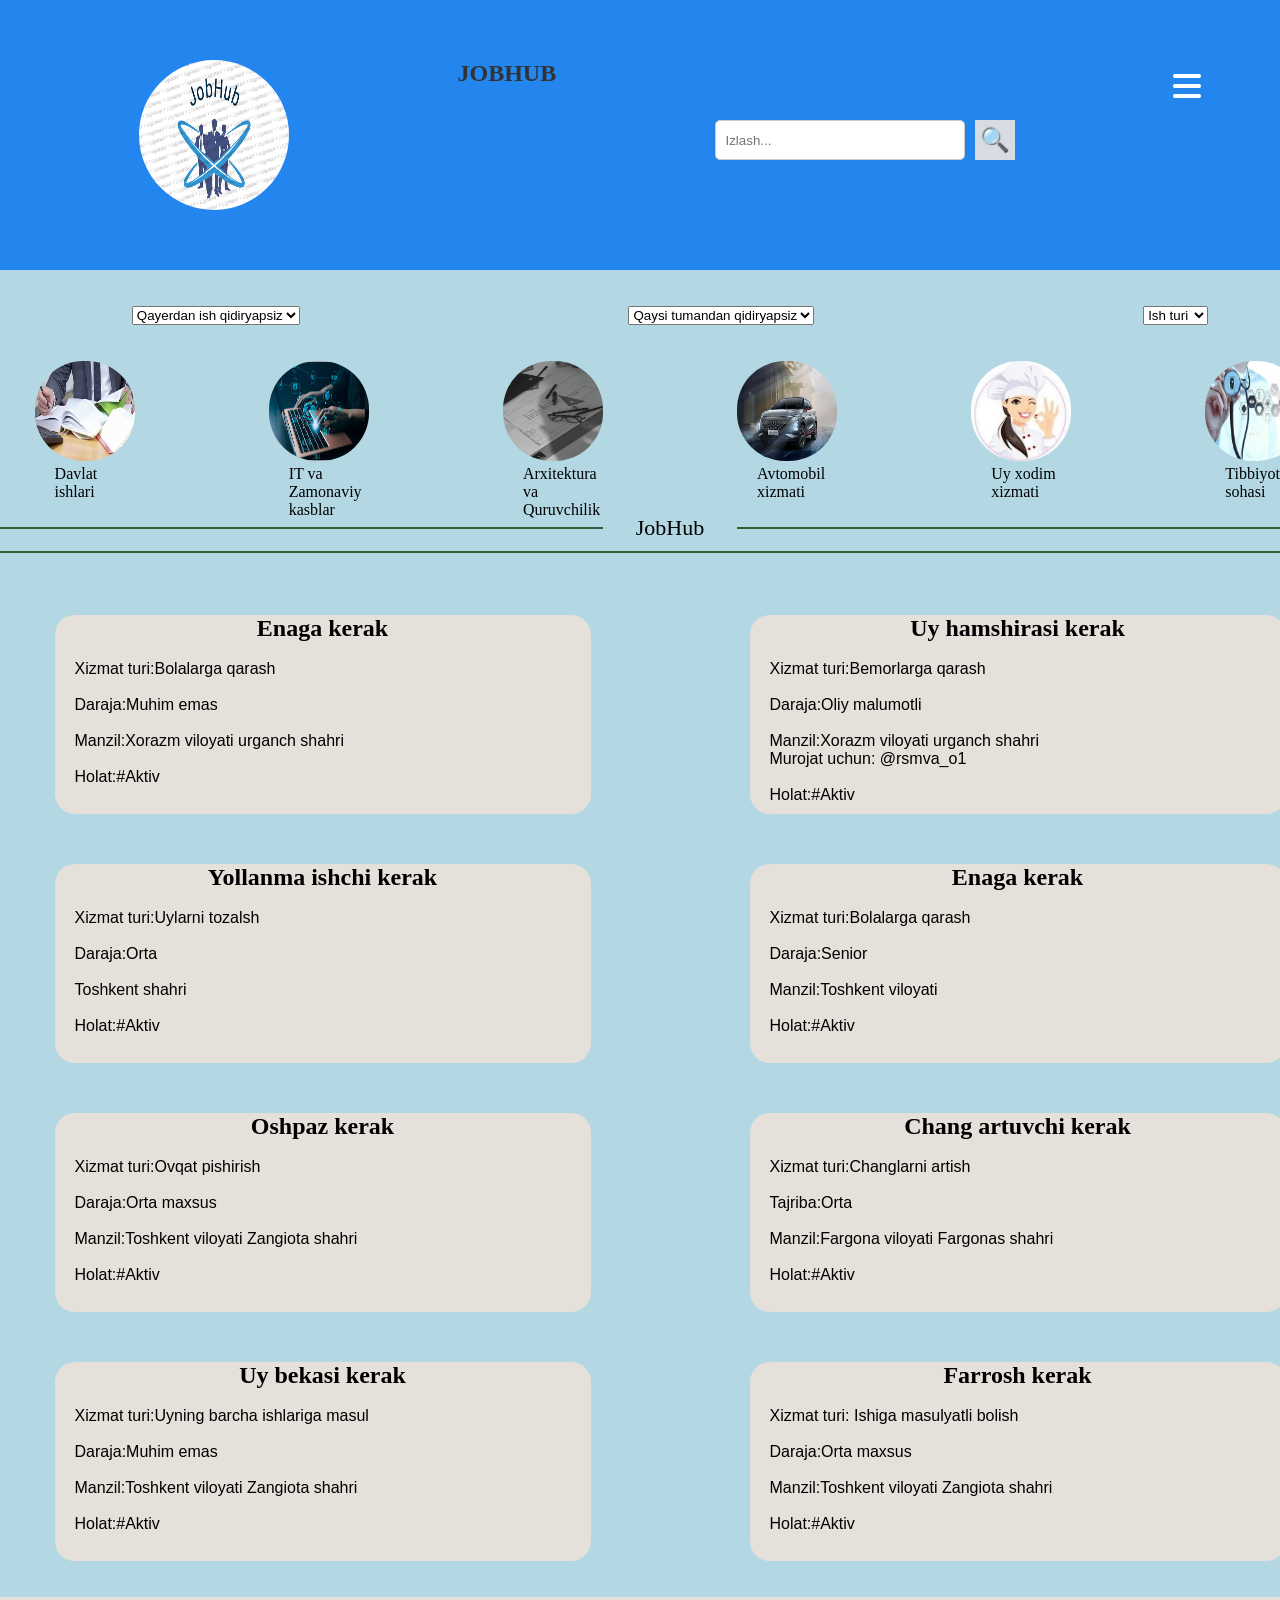
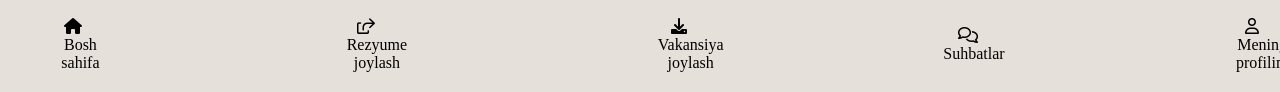
<file: job-hub-main/uy.html>
<!DOCTYPE html>
<html lang="uz">
  <head>
    <meta charset="UTF-8" />
    <meta name="viewport" content="width=device-width, initial-scale=1.0" />
    <title>JobHub</title>
    <link rel="stylesheet" href="styles.css" />
    <!-- Font Awesome for the menu icon -->
    <link
      rel="stylesheet"
      href="https://cdnjs.cloudflare.com/ajax/libs/font-awesome/6.0.0-beta3/css/all.min.css"
    />
  </head>
  <style>
    body {
      background-color: rgb(179, 216, 228);
    }
  </style>
  <body>
    <header>
      <img class="logo" src="./logo/download.png" alt="logo" />

      <div>
        <span class="logo-text">JOBHUB</span>
      </div>
      <div class="search-container">
        <input type="text" placeholder="Izlash..." class="search-box" />
        <button class="search-btn">🔍</button>
      </div>

      <i class="fas fa-bars menu-icon"></i>
      <!-- Menu icon -->
    </header>
    <br /><br />

    <div class="panel">
      <select>
        <option value="Qayerdan ish qidiryapsiz">
          Qayerdan ish qidiryapsiz
        </option>
        <option value="Toshkent">Toshkent</option>
        <option value="Andijon">Andijon</option>
        <option value="Xorazm">Xorazm</option>
        <option value="Qashqadaryo">Qashqadaryo</option>
        <option value="Jizzax">Jizzax</option>
        <option value="Buxoro">Buxoro</option>
        <option value="Samarqand">Samarqand</option>
        <option value="Fargona">Farg'ona</option>
        <option value="Surxandaryo">Surxondaryo</option>
        <option value="Namangan">Namangan</option>
        <option value="Navoiy">Navoiy</option>
        <option value="Sirdaryo">Sirdaryo</option>
      </select>

      <select>
        <option value="Qaysi tumandan qidiryapsiz">
          Qaysi tumandan qidiryapsiz
        </option>
        <option value="Toshkent">Toshkent</option>
        <option value="Qo'qon">Qo'qon</option>
        <option value="Urganch">Urganch</option>
        <option value="Chust">Chust</option>
        <option value="Jizzax">Jizzax</option>
        <option value="Amanqul ">Amanqul</option>
        <option value="Shovot ">Shovot</option>
        <option value="Paxtakor">Paxtakor</option>
        <option value="Zarbdor">Zarbdor</option>
        <option value="Karmana">Karmana</option>
        <option value="Navoiy">Navoiy</option>
        <option value="Pishton">Pishton</option>

        <option value="Zarbdor">Yangiariq</option>
        <option value="Karmana">Bogot</option>
        <option value="Navoiy">Hazorasp</option>
        <option value="Pishton">Yangiobod</option>
      </select>

      <select>
        <option value="Onlayn">Ish turi</option>
        <option value="Onlayn">Onlayn</option>
        <option value="Offlayn">Offlayn</option>
      </select>
    </div>
    <br /><br />

    <div class="bigbox">
      <div class="box">
        <img class="logoo" src="./logo/download.jpg" alt="logo" />
        <p class="aa"><a href="davlat.html">Davlat ishlari</a></p>
      </div>
      <div class="box">
        <img class="logoo" src="./logo/images.jpg" alt="logo" />
        <p class="aa">
          <a href="IT.html">IT va Zamonaviy kasblar</a>
        </p>
      </div>
      <div class="box">
        <img class="logoo" src="./logo/arhitek.jpg" alt="logo" />
        <p class="aa">
          <a href="Arxitek.html">Arxitektura va Quruvchilik</a>
        </p>
      </div>
      <div class="box">
        <img class="logoo" src="./logo/avto.jpg" alt="logo" />
        <p class="aa"><a href="avto.html">Avtomobil xizmati</a></p>
      </div>
      <div class="box">
        <img class="logoo" src="./logo/uy.jpg" alt="logo" />
        <p class="aa"><a href="uy.html">Uy xodim xizmati</a></p>
      </div>
      <div class="box">
        <img class="logoo" src="./logo/tibbiyot.jpg" alt="logo" />
        <p class="aa"><a href="tibbiyot.html">Tibbiyot sohasi</a></p>
      </div>
    </div>
    <br /><br />
    <br />

    <div class="job">
      <div class="jobtitle">
        <div class="row"></div>
        <p class="Joh">JobHub</p>
        <div class="row"></div>
      </div>
      <div class="row rowFull"></div>
    </div>

    <div class="Carrd">
      <div class="cards">
        <h2 class="FD">Enaga kerak</h2>
        <br />
        <div class="FRD">
          <p>Xizmat turi:Bolalarga qarash</p>
          <br />
          <p>Daraja:Muhim emas</p>
          <br />
          <p>Manzil:Xorazm viloyati urganch shahri</p>
          <br />
          <p>Holat:#Aktiv</p>
        </div>
      </div>
      <div class="cards">
        <h2 class="FD">Uy hamshirasi kerak</h2>
        <br />
        <div class="FRD">
          <p>Xizmat turi:Bemorlarga qarash</p>
          <br />
          <p>Daraja:Oliy malumotli</p>
          <br />
          <p>Manzil:Xorazm viloyati urganch shahri</p>
          <p>Murojat uchun: @rsmva_o1</p>
          <br />
          <p>Holat:#Aktiv</p>
        </div>
      </div>
      <div class="cards">
        <h2 class="FD">Yollanma ishchi kerak</h2>
        <br />
        <div class="FRD">
          <p>Xizmat turi:Uylarni tozalsh</p>
          <br />
          <p>Daraja:Orta</p>
          <br />
          <p>Toshkent shahri</p>
          <br />
          <p>Holat:#Aktiv</p>
          <p></p>
        </div>
        <br />
      </div>
      <div class="cards">
        <h2 class="FD">Enaga kerak</h2>
        <br />
        <div class="FRD">
          <p>Xizmat turi:Bolalarga qarash</p>
          <br />
          <p>Daraja:Senior</p>
          <br />
          <p>Manzil:Toshkent viloyati</p>
          <br />
          <p>Holat:#Aktiv</p>
        </div>
      </div>
      <div class="cards">
        <h2 class="FD">Oshpaz kerak</h2>
        <br />
        <div class="FRD">
          <p>Xizmat turi:Ovqat pishirish</p>
          <br />
          <p>Daraja:Orta maxsus</p>
          <br />
          <p>Manzil:Toshkent viloyati Zangiota shahri</p>
          <br />
          <p>Holat:#Aktiv</p>
        </div>
      </div>
      <div class="cards">
        <h2 class="FD">Chang artuvchi kerak</h2>
        <br />
        <div class="FRD">
          <p>Xizmat turi:Changlarni artish</p>
          <br />
          <p>Tajriba:Orta</p>
          <br />
          <p>Manzil:Fargona viloyati Fargonas shahri</p>
          <br />
          <p>Holat:#Aktiv</p>
        </div>
      </div>
      <div class="cards">
        <h2 class="FD">Uy bekasi kerak</h2>
        <br />
        <div class="FRD">
          <p>Xizmat turi:Uyning barcha ishlariga masul</p>
          <br />
          <p>Daraja:Muhim emas</p>
          <br />
          <p>Manzil:Toshkent viloyati Zangiota shahri</p>
          <br />
          <p>Holat:#Aktiv</p>
        </div>
      </div>
      <div class="cards">
        <h2 class="FD">Farrosh kerak</h2>
        <br />
        <div class="FRD">
          <p>Xizmat turi: Ishiga masulyatli bolish</p>
          <br />
          <p>Daraja:Orta maxsus</p>
          <br />
          <p>Manzil:Toshkent viloyati Zangiota shahri</p>
          <br />
          <p>Holat:#Aktiv</p>
        </div>
      </div>
    </div>
    <br /><br />
    <div class="sticky">
      <div class="past-panel">
        <div class="panell">
          <i class="fa-solid fa-house"></i>
          <br />
          <a href="index.html">Bosh sahifa</a>
        </div>
        <div class="panell">
          <i class="fa-regular fa-share-from-square"></i>
          <br />
          <a href="rezyume.html">Rezyume joylash</a>
        </div>
        <div class="panell">
          <i class="fa-solid fa-download"></i>
          <br />
          <a href="vakansiya.html">Vakansiya joylash</a>
        </div>
        <div class="panell">
          <i class="fa-regular fa-comments"></i>
          <br />
          <a href="suhbat.html">Suhbatlar</a>
        </div>
        <div class="panell">
          <i class="fa-regular fa-user"></i>
          <br />
          <a href="profil.html">Mening profilim</a>
        </div>
      </div>
    </div>
  </body>
</html>
</file>
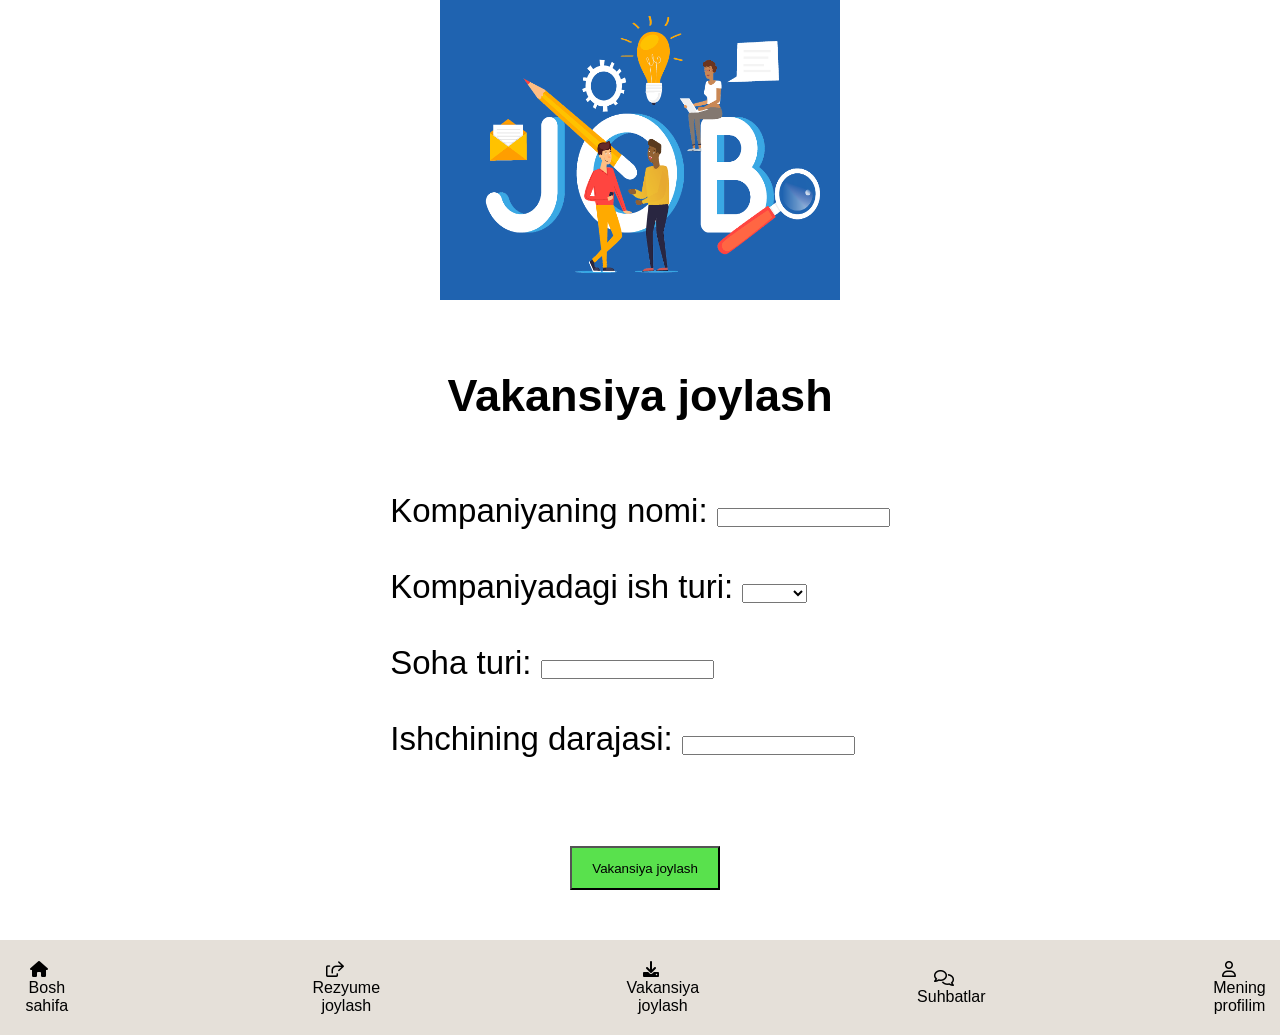
<file: job-hub-main/vakansiya.html>
<!DOCTYPE html>
<html>
  <head>
    <title>Rezyume</title>
    <link rel="stylesheet" href="styless.css" />
    <!-- Font Awesome for the menu icon -->
    <link
      rel="stylesheet"
      href="https://cdnjs.cloudflare.com/ajax/libs/font-awesome/6.0.0-beta3/css/all.min.css"
    />
  </head>
  <body>
    <img class="logo" src="./logo/qalam.png" alt="logo" />

    <h1>Vakansiya joylash</h1>
    <div class="vakans">
      <form action="register.php" method="POST">
        <label for="username">Kompaniyaning nomi:</label>
        <input type="text" id="username" name="username" required /><br /><br />

        <label for="ish">Kompaniyadagi ish turi:</label>
        <select>
          <option value=""></option>
          <option value="Onlayn">Onlayn</option>
          <option value="Offalyn">Offlayn</option></select
        ><br /><br />
        <label for="soha">Soha turi:</label>
        <input type="soha" id="soha" name="soha" required /><br /><br />
        <label for="daraja">Ishchining darajasi:</label>
        <input type="daraja" id="daraja" name="daraja" required /><br /><br />
        <button class="finish" onclick="finishTest()">Vakansiya joylash</button>
      </form>
    </div>
    <div class="past-panel">
      <div class="panell">
        <i class="fa-solid fa-house"></i>
        <br />
        <a href="index.html">Bosh sahifa</a>
      </div>
      <div class="panell">
        <i class="fa-regular fa-share-from-square"></i>
        <br />
        <a href="rezyume.html">Rezyume joylash</a>
      </div>
      <div class="panell">
        <i class="fa-solid fa-download"></i>
        <br />
        <a href="vakansiya.html">Vakansiya joylash</a>
      </div>
      <div class="panell">
        <i class="fa-regular fa-comments"></i>
        <br />
        <a href="suhbat.html">Suhbatlar</a>
      </div>
      <div class="panell">
        <i class="fa-regular fa-user"></i>
        <br />
        <a href="profil.html">Mening profilim</a>
      </div>
    </div>
  </body>
</html>
</file>
<file: job-hub-main/styles.css>
* {
  margin: 0;
  padding: 0;
  box-sizing: border-box;
}

body {
  font-family: "Times New Roman", Times, serif;
  width: 1340px;
  margin: 0 auto;
  padding: 0;
}

/* .container {
  width: 1200px;
  margin: 0 auto;
} */

header {
  display: flex;
  justify-content: space-around; /* Logo va matnni o'ngga joylashtirish */
  padding: 60px;
  background-color: #2386ef;
}
.logo {
  width: 300px;
  height: 300px;
  display: flex;
  justify-content: space-around;
  align-items: center;
  border-radius: 50%;
}
.logo-container {
  display: flex;
  align-items: center;
}
.nav-links {
  text-decoration: none;
  display: flex;
  align-items: center;
}
.nav-links ul,
li a {
  margin: 0 5px;
  list-style-type: none;
  position: relative;
  font-size: 17px;
  font-weight: 400;
  color: blanchedalmond;
  text-decoration: none;
  padding: 10px;
}

/* .nav-link li a {
  position: relative;
  font-size: 17px;
  font-weight: 400;
  color: blanchedalmond;
  text-decoration: none;
  padding: 10px;
} */

.menu {
  position: fixed;
  height: 100%;
  width: 320px;
  left: 0;
  top: 0;
  background-color: rgb(182, 177, 177);
}
.logoo {
  width: 100px;
  height: 100px;
  border-radius: 48px;
}
.logo {
  width: 150px; /* Logotipning o'lchamini moslang */
  height: 150px; /* Logotipning o'lchamini moslang */
  margin-right: 10px; /* Logo bilan matn orasidagi masofa */
}

.logo-text {
  font-size: 24px;
  font-weight: bold;
  color: #333;
}
.search-container {
  display: flex;
  justify-content: center;
  align-items: center;
  margin-top: 10px;
}
.search-box {
  height: 40px;
  width: 250px;
  padding: 0 10px;
  border-radius: 5px;
  border: 1px solid #ccc;
}

.search-btn {
  height: 40px;
  width: 40px;
  background-color: rgba(232, 227, 227, 0.918);
  border: none;
  cursor: pointer;
  font-size: 1.5rem;
  margin-left: 10px;
  transition: background-color 0.3s ease;
}

.search-btn:hover {
  background-color: rgba(181, 173, 173, 0.918);
}
.sticky {
  position: sticky;
  top: 0;
  background-color: rgb(229, 224, 217);
}
.menu-icon {
  display: none; /* Initially hidden, for mobile views */
  font-size: 2rem;
  color: white;
  margin-top: 10px;
}
.aa {
  align-items: center;
  justify-content: center;
  display: flex;
}
.panel {
  display: flex;
  align-items: center;
  justify-content: space-around;
  gap: 65px;
}
.bigbox {
  display: flex;
  align-items: center;
  justify-content: space-around;
  gap: 65px;
}
.box {
  height: 100px;
  width: 100px;
  border-radius: 50%;
}

.job {
  height: 20px;
  width: 100%;
}
.row {
  /* display: flex;
    justify-content: center;
    align-items: center;  */
  width: 45%;
  height: 2px;
  background-color: #365b39;
}

.rowFull {
  margin-top: 10px;
  width: 100%;
  height: 2px;
  background-color: #365b39;
}
.Joh {
  font-size: 22px;
  display: flex;
  justify-content: center;
  align-items: center;
}
.Carrd {
  display: flex;

  justify-content: space-around;
  flex-wrap: wrap;
  gap: 50px;
  margin-top: 80px;
}
.cards {
  width: 40%;
  height: 199px;

  background-color: rgb(229, 224, 217);
  border-radius: 20px;
}
.FD {
  display: flex;
  justify-content: center;
}
.FRD {
  margin-left: 20px;
  font-family: "Trebuchet MS", "Lucida Sans Unicode", "Lucida Grande",
    "Lucida Sans", Arial, sans-serif;
}

.jobtitle {
  display: flex;
  align-items: center;
  justify-content: space-between;
}
.past-panel {
  height: 95px;
  display: flex;
  align-items: center;
  justify-content: center;
  background-color: rgb(229, 224, 217);
  gap: 200px;
  list-style-type: none;
}
a {
  color: inherit;
  text-decoration: none;
  list-style-type: none;
  display: flex;
  justify-content: center;
  align-items: center;
  gap: 20px;
  margin-left: 20%;
}

.panell {
  text-align: center;
  font: size 56px;
}
.test {
  height: 35px;
  width: 609px;
  background-color: #ccc;
  text-align: center;
  align-items: center;
  display: flex;
  justify-content: center;
  border-radius: 15px;
  flex-wrap: wrap;
}
</file>
<file: job-hub-main/styless.css>
* {
  margin: auto;
  padding: 0;
}
body {
  font-family: Arial, sans-serif;
}
.vakans {
  font-size: 33px;
  display: flex;
  align-items: center;
}
h1 {
  padding: 50px;
  margin: 20px;
  font-size: 45px;
  text-align: center;
}
.finish {
  padding: 20px;
  margin: 50px;
  margin-left: 180px;
  display: flex;
  align-items: center;
  text-align: center;
  width: 150px;
  height: 40px;
  background-color: #59e14d;
}
.logo {
  width: 400px;
  height: 300px;
  display: flex;
  justify-content: space-around;
}

.past-panel {
  height: 95px;
  display: flex;
  align-items: center;
  justify-content: center;
  background-color: rgb(229, 224, 217);
  gap: 200px;
  list-style-type: none;
}
a {
  color: inherit;
  text-decoration: none;
  list-style-type: none;
  display: flex;
  justify-content: center;
  align-items: center;
  gap: 20px;
  margin-left: 20%;
}

.panell {
  text-align: center;
  font: size 56px;
}
.ul,
li {
  list-style: none;
}
.irki {
  display: flex;

  flex-wrap: wrap;
  gap: 10px;
}
.convers {
  margin: 40px;
  display: flex;
  justify-content: center;
  align-items: center;
}
.cant {
  display: flex;
  justify-content: center;
}
.log {
  height: 29px;
  width: 40px;
}
.suhbat {
  height: 55px;
  width: auto;
  border: 2px;
  border-style: groove;
}
</file>
